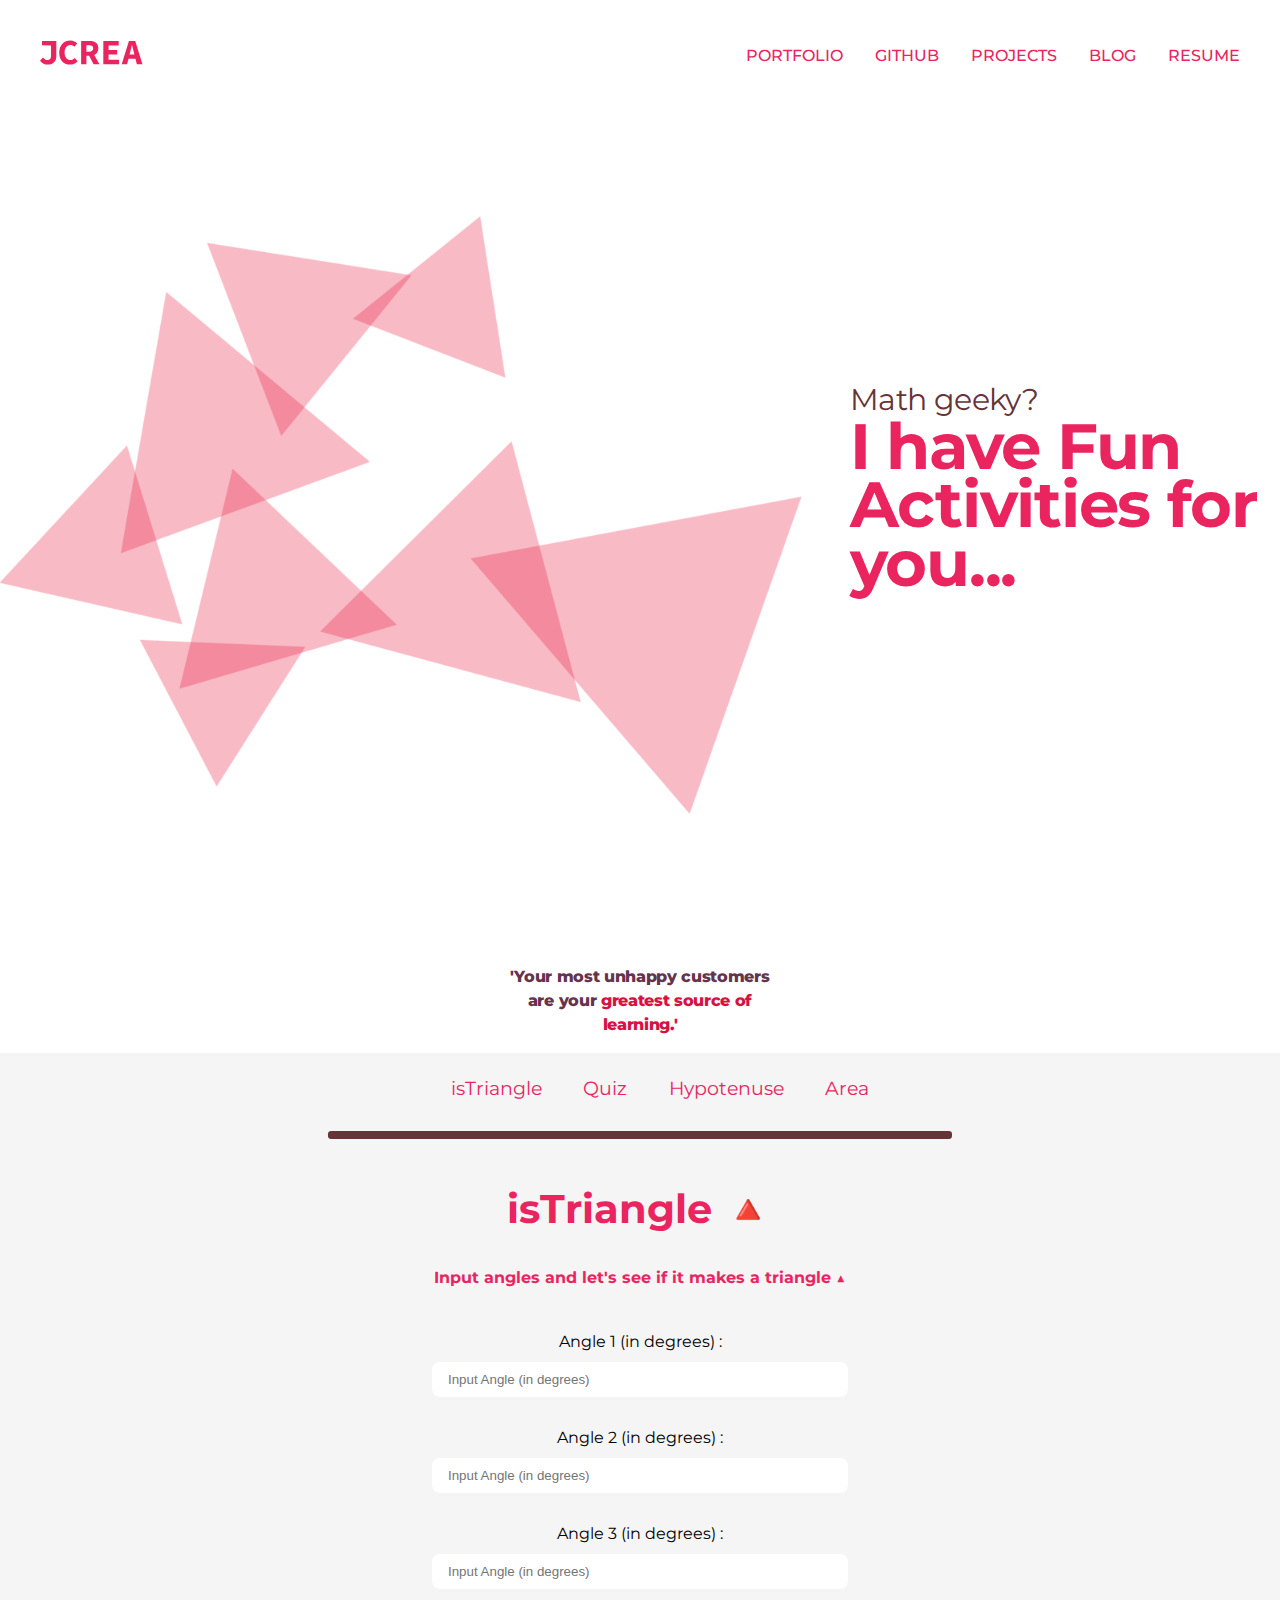
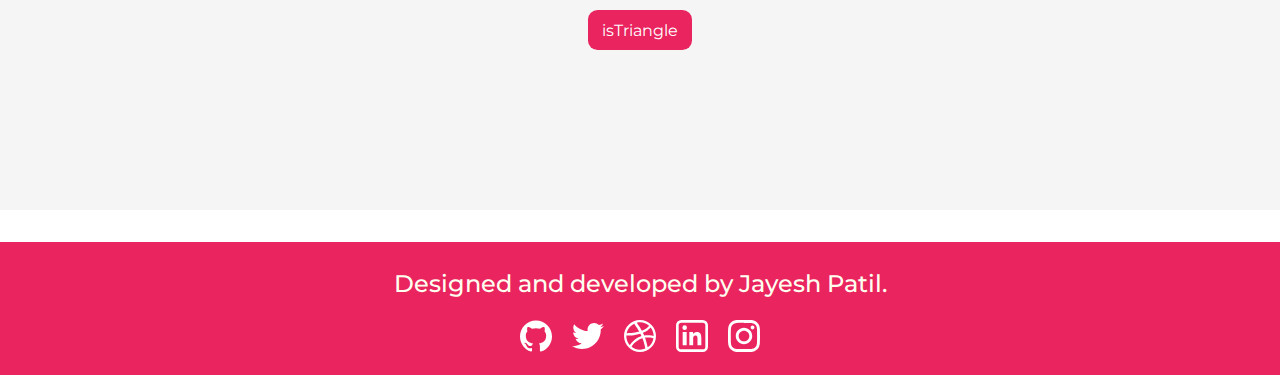
<file: index.html>
<!DOCTYPE html>
<html lang="en">

<head>
    <meta charset="UTF-8">
    <meta http-equiv="X-UA-Compatible" content="IE=edge">
    <meta name="viewport" content="width=device-width, initial-scale=1.0">
    <link rel="stylesheet" href="style.css">
    <title>Project:FWT</title>
    <link rel="icon" href="JCREA-icon.svg">
</head>

<body>

    <header class="header">
        <nav class="navbar container">
            <div class="logo">

                <svg width="auto" height="25" id="Layer_1" data-name="Layer 1" xmlns="http://www.w3.org/2000/svg"
                    viewBox="0 0 2044 497">
                    <defs>
                        <style>
                            .cls-1 {
                                fill: #191919;
                            }
                        </style>
                    </defs>
                    <title>JCREA</title>
                    <path class="first_name"
                        d="M0,412.53,60.07,348c26.37,32.86,57.54,50.62,88.06,50.65,46.94,0,71.1-20.4,71.14-83.5l.16-208.26L39.2,106.71l.07-87.43,284.84.22-.23,304.23c-.07,90.3-44.68,165-172.35,164.93C100.33,488.63,40.2,468.63,0,412.53Z">
                    </path>
                    <path class="last_name"
                        d="M382.35,252.59c.12-152.7,97-241.25,220.62-241.15,58.5,0,106.47,27.94,137.66,58.69l-57.56,64.45c-22-20.38-46.82-33.09-80.17-33.12-65.51,0-113.39,55.52-113.45,147.78C489.37,343.92,537.16,398.9,606.78,399c33.28,0,60.76-16.28,83.17-40.6l57.44,63.1c-37.67,44.44-89.33,67.6-151.45,67.55C481.23,488.91,382.23,408,382.35,252.59Z">
                    </path>
                    <path class="last_name"
                        d="M1182.12,481,1077.9,296.62c49.28-22.21,82.27-65.11,82.32-132.78.09-109.58-80.33-143.56-178.09-143.64l-164.06-.12-.35,460.61,104.65.08.12-165.69,54.86,0,87.93,165.75ZM922.65,102.9l50.91,0c54.88,0,84.31,15.35,84.27,60.82,0,45.09-29.49,68.63-84.37,68.59l-50.91,0Z">
                    </path>
                    <path class="last_name"
                        d="M1259,20.41l305.9.23-.07,87.4-201.44-.15-.07,92.38,171.15.13-.07,87.4-171.15-.13-.08,106,208.53.16-.07,87.43-313-.24Z">
                    </path>
                    <path class="last_name"
                        d="M1926,481.52l110.74.09L1893.39,20.89,1768.2,20.8,1624.11,481.3l106.9.08,28.25-109.53,138.88.1ZM1780.2,290.64l11-42.42c11.72-46,24.59-99.92,35.93-148.52h2.83c11.08,48.62,25.07,102.59,36.73,148.58l10.8,42.44Z">
                    </path>
                </svg>
            </div>
            <ul class="navbar__links">
                <li class="navbar__links-item"><a href="https://portfolio-jcrea.netlify.app/">PORTFOLIO</a> </li>
                <li class="navbar__links-item"><a href="https://github.com/Jayesh3636" target="_blank">GITHUB</a> </li>
                <li class="navbar__links-item"><a href="https://projects-jcrea.netlify.app/">PROJECTS</a> </li>
                <li class="navbar__links-item"><a href="https://blogspot-jcrea.netlify.app/">BLOG</a> </li>
                <li class="navbar__links-item"><a href="https://resume-jcrea.netlify.app/">RESUME</a> </li>
            </ul>

        </nav>
    </header>
    <main class="section">
        <section class="blog-middle-content">
            <div class="mid-img"><img class="mid-logo" src="1.png" alt="">
            </div>

            <div class="middle-text">
                <div class="centered-block">
                    <h1 class="blog__title">
                        Math geeky?
                         <br>
                        <span class="hero__title-intro">I have Fun Activities for you...</span>
                    </h1>

                </div>
            </div>


            </div>
        </section>

        <center>
            <div class="thghttext">
                <P>'Your most unhappy customers are your <span class="thghtext-2">greatest source of learning.'</span>
                </P>
            </div>
        

        <div>
            <section class="technicalskillbg">
               
                
                
<section class="nav">
        <ul class="nav-links">
           <li class="list-inline"><a href="index.html">isTriangle</a></li>
           <li class="list-inline"><a href="triQuiz.html">Quiz</a></li>
           <li class="list-inline"><a href="hypo.html">Hypotenuse</a></li>
           <li class="list-inline"><a href="triArea.html">Area</a></li>
        </ul>
    </section>
    <hr
    style="width: 34rem; height: .5rem; padding-left: 5rem; background-color: #663337; border-radius: .2rem; border: 0; ">
    <section class="Scnd-header">
        <h1>isTriangle 🔺</h1>
        <h4>Input angles and let's see if it makes a triangle ▲</h4>
    </section>

    <section>
        <label for="inpAngle1" class="inplabel">Angle 1 (in degrees) :</label>
        <input type="number" name="inpAngle1" id="inpAngle1" placeholder="Input Angle (in degrees)" class="inpAngle" required>

        <label for="inpAngle2" class="inplabel">Angle 2 (in degrees) :</label>
        <input type="number" name="inpAngle2" id="inpAngle2" placeholder="Input Angle (in degrees)" class="inpAngle" required>

        <label for="inpAngle3" class="inplabel">Angle 3 (in degrees) :</label>
        <input type="number" name="inpAngle3" id="inpAngle3" placeholder="Input Angle (in degrees)" class="inpAngle" required>

        <button type="submit" class="check-btn">isTriangle</button>

        <h2 class="outputMsg"></h2>
    </section>



                
                
</center><script src="app.js" type="text/javascript"></script></section></section></section></section>
    </main>

    <footer class="footer">
        <center>
            <div class="">
                <div class="footer__section">Designed and developed by Jayesh Patil.</div>
                <ul class="footer__social-list ">
                    <li class="footer__social-item">
                        <a class="footer__social-link" href="https://github.com/Jayesh3636" target="_blank"
                            rel="noopener noreferrer" aria-label="GitHub">
                            <svg class="footer__social-icon" role="img" viewBox="0 0 24 24">
                                <title>GitHub icon</title>
                                <path
                                    d="M12 .297c-6.63 0-12 5.373-12 12 0 5.303 3.438 9.8 8.205 11.385.6.113.82-.258.82-.577 0-.285-.01-1.04-.015-2.04-3.338.724-4.042-1.61-4.042-1.61C4.422 18.07 3.633 17.7 3.633 17.7c-1.087-.744.084-.729.084-.729 1.205.084 1.838 1.236 1.838 1.236 1.07 1.835 2.809 1.305 3.495.998.108-.776.417-1.305.76-1.605-2.665-.3-5.466-1.332-5.466-5.93 0-1.31.465-2.38 1.235-3.22-.135-.303-.54-1.523.105-3.176 0 0 1.005-.322 3.3 1.23.96-.267 1.98-.399 3-.405 1.02.006 2.04.138 3 .405 2.28-1.552 3.285-1.23 3.285-1.23.645 1.653.24 2.873.12 3.176.765.84 1.23 1.91 1.23 3.22 0 4.61-2.805 5.625-5.475 5.92.42.36.81 1.096.81 2.22 0 1.606-.015 2.896-.015 3.286 0 .315.21.69.825.57C20.565 22.092 24 17.592 24 12.297c0-6.627-5.373-12-12-12">
                                </path>
                            </svg></a></li>
                    <li class="footer__social-item"><a class="footer__social-link" href="www.twitter.com"
                            target="_blank" rel="noopener noreferrer" aria-label="Twitter">
                            <svg class="footer__social-icon" role="img" viewBox="0 0 24 24">
                                <title>Twitter icon</title>
                                <path
                                    d="M23.954 4.569c-.885.389-1.83.654-2.825.775 1.014-.611 1.794-1.574 2.163-2.723-.951.555-2.005.959-3.127 1.184-.896-.959-2.173-1.559-3.591-1.559-2.717 0-4.92 2.203-4.92 4.917 0 .39.045.765.127 1.124C7.691 8.094 4.066 6.13 1.64 3.161c-.427.722-.666 1.561-.666 2.475 0 1.71.87 3.213 2.188 4.096-.807-.026-1.566-.248-2.228-.616v.061c0 2.385 1.693 4.374 3.946 4.827-.413.111-.849.171-1.296.171-.314 0-.615-.03-.916-.086.631 1.953 2.445 3.377 4.604 3.417-1.68 1.319-3.809 2.105-6.102 2.105-.39 0-.779-.023-1.17-.067 2.189 1.394 4.768 2.209 7.557 2.209 9.054 0 13.999-7.496 13.999-13.986 0-.209 0-.42-.015-.63.961-.689 1.8-1.56 2.46-2.548l-.047-.02z">
                                </path>
                            </svg></a></li>
                    <li class="footer__social-item"><a class="footer__social-link" href="www.dribble.com"
                            target="_blank" rel="noopener noreferrer" aria-label="Dribbble">
                            <svg class="footer__social-icon" role="img" viewBox="0 0 24 24">
                                <title>Dribbble icon</title>
                                <path
                                    d="M12 24C5.385 24 0 18.615 0 12S5.385 0 12 0s12 5.385 12 12-5.385 12-12 12zm10.12-10.358c-.35-.11-3.17-.953-6.384-.438 1.34 3.684 1.887 6.684 1.992 7.308 2.3-1.555 3.936-4.02 4.395-6.87zm-6.115 7.808c-.153-.9-.75-4.032-2.19-7.77l-.066.02c-5.79 2.015-7.86 6.025-8.04 6.4 1.73 1.358 3.92 2.166 6.29 2.166 1.42 0 2.77-.29 4-.814zm-11.62-2.58c.232-.4 3.045-5.055 8.332-6.765.135-.045.27-.084.405-.12-.26-.585-.54-1.167-.832-1.74C7.17 11.775 2.206 11.71 1.756 11.7l-.004.312c0 2.633.998 5.037 2.634 6.855zm-2.42-8.955c.46.008 4.683.026 9.477-1.248-1.698-3.018-3.53-5.558-3.8-5.928-2.868 1.35-5.01 3.99-5.676 7.17zM9.6 2.052c.282.38 2.145 2.914 3.822 6 3.645-1.365 5.19-3.44 5.373-3.702-1.81-1.61-4.19-2.586-6.795-2.586-.825 0-1.63.1-2.4.285zm10.335 3.483c-.218.29-1.935 2.493-5.724 4.04.24.49.47.985.68 1.486.08.18.15.36.22.53 3.41-.43 6.8.26 7.14.33-.02-2.42-.88-4.64-2.31-6.38z">
                                </path>
                            </svg></a></li>
                    <li class="footer__social-item"><a class="footer__social-link"
                            href="https://www.linkedin.com/in/jayesh-patil-150b60150/" target="_blank"
                            rel="noopener noreferrer" aria-label="LinkedIn">
                            <svg class="footer__social-icon" viewBox="0 0 24 24">
                                <title>LinkedIn icon</title>
                                <path
                                    d="M20 0a4 4 0 014 4v16a4 4 0 01-4 4H4a4 4 0 01-4-4V4a4 4 0 014-4h16zm0 2H4a2 2 0 00-2 2v16a2 2 0 002 2h16a2 2 0 002-2V4a2 2 0 00-2-2zm-7.231 7v1.576h.037C13.193 9.809 14.134 9 15.54 9 18.46 9 19 11.019 19 13.646V19h-2.883v-4.743c0-1.131-.022-2.587-1.502-2.587-1.503 0-1.733 1.23-1.733 2.503V19H10V9h2.769zM8 9v10H5V9h3zM6.5 4a1.72 1.72 0 110 3.44A1.72 1.72 0 016.5 4z"
                                    fill-rule="nonzero"></path>
                            </svg></a></li>
                    <li class="footer__social-item"><a class="footer__social-link"
                            href="https://www.instagram.com/_.__jayesh__._/" target="_blank" rel="noopener noreferrer"
                            aria-label="Instagram">
                            <svg class="footer__social-icon" role="img" viewBox="0 0 24 24">
                                <title>Instagram icon</title>
                                <path
                                    d="M12 0C8.74 0 8.333.015 7.053.072 5.775.132 4.905.333 4.14.63c-.789.306-1.459.717-2.126 1.384S.935 3.35.63 4.14C.333 4.905.131 5.775.072 7.053.012 8.333 0 8.74 0 12s.015 3.667.072 4.947c.06 1.277.261 2.148.558 2.913.306.788.717 1.459 1.384 2.126.667.666 1.336 1.079 2.126 1.384.766.296 1.636.499 2.913.558C8.333 23.988 8.74 24 12 24s3.667-.015 4.947-.072c1.277-.06 2.148-.262 2.913-.558.788-.306 1.459-.718 2.126-1.384.666-.667 1.079-1.335 1.384-2.126.296-.765.499-1.636.558-2.913.06-1.28.072-1.687.072-4.947s-.015-3.667-.072-4.947c-.06-1.277-.262-2.149-.558-2.913-.306-.789-.718-1.459-1.384-2.126C21.319 1.347 20.651.935 19.86.63c-.765-.297-1.636-.499-2.913-.558C15.667.012 15.26 0 12 0zm0 2.16c3.203 0 3.585.016 4.85.071 1.17.055 1.805.249 2.227.415.562.217.96.477 1.382.896.419.42.679.819.896 1.381.164.422.36 1.057.413 2.227.057 1.266.07 1.646.07 4.85s-.015 3.585-.074 4.85c-.061 1.17-.256 1.805-.421 2.227-.224.562-.479.96-.899 1.382-.419.419-.824.679-1.38.896-.42.164-1.065.36-2.235.413-1.274.057-1.649.07-4.859.07-3.211 0-3.586-.015-4.859-.074-1.171-.061-1.816-.256-2.236-.421-.569-.224-.96-.479-1.379-.899-.421-.419-.69-.824-.9-1.38-.165-.42-.359-1.065-.42-2.235-.045-1.26-.061-1.649-.061-4.844 0-3.196.016-3.586.061-4.861.061-1.17.255-1.814.42-2.234.21-.57.479-.96.9-1.381.419-.419.81-.689 1.379-.898.42-.166 1.051-.361 2.221-.421 1.275-.045 1.65-.06 4.859-.06l.045.03zm0 3.678c-3.405 0-6.162 2.76-6.162 6.162 0 3.405 2.76 6.162 6.162 6.162 3.405 0 6.162-2.76 6.162-6.162 0-3.405-2.76-6.162-6.162-6.162zM12 16c-2.21 0-4-1.79-4-4s1.79-4 4-4 4 1.79 4 4-1.79 4-4 4zm7.846-10.405c0 .795-.646 1.44-1.44 1.44-.795 0-1.44-.646-1.44-1.44 0-.794.646-1.439 1.44-1.439.793-.001 1.44.645 1.44 1.439z">
                                </path>
                            </svg></a></li>
                </ul>
            </div>
        </center>
    </footer>



</body>

</html>
</file>
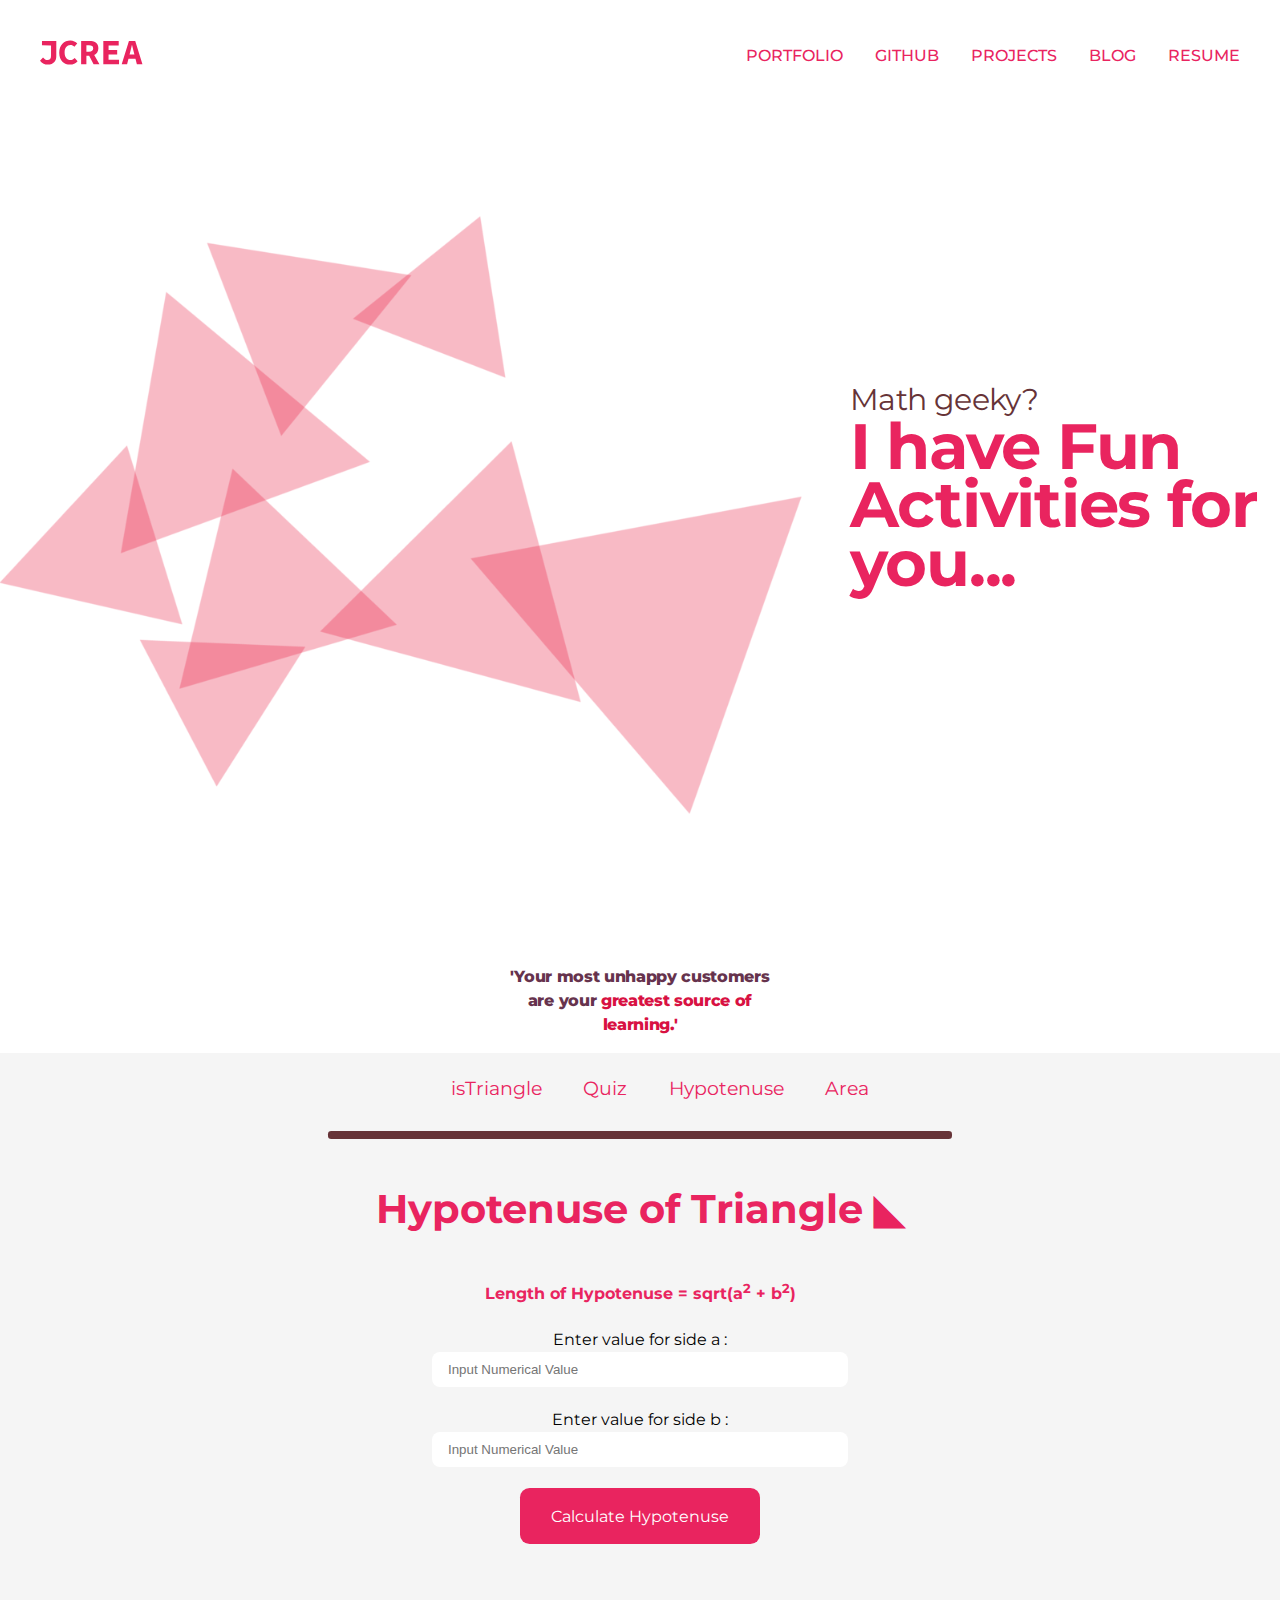
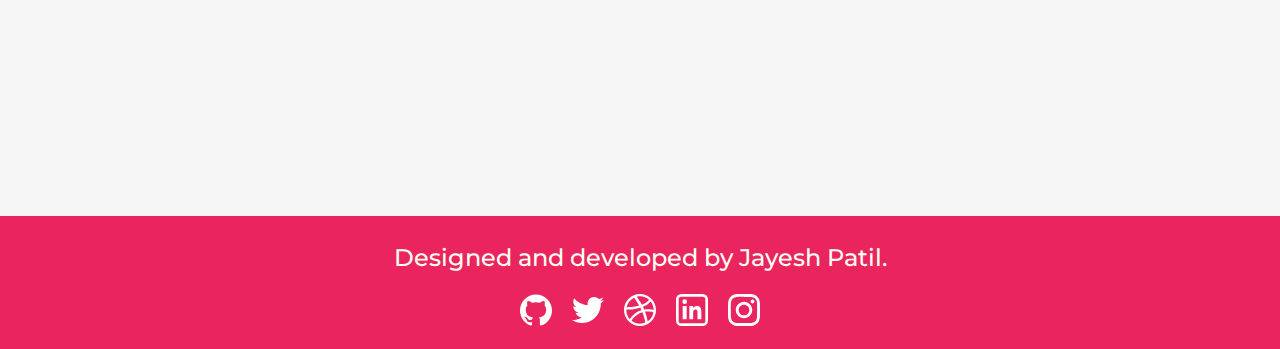
<file: hypo.html>
<!DOCTYPE html>
<html lang="en">

<head>
    <meta charset="UTF-8">
    <meta http-equiv="X-UA-Compatible" content="IE=edge">
    <meta name="viewport" content="width=device-width, initial-scale=1.0">
    <link rel="stylesheet" href="hypo.css">
    <title>Project:FWT</title>
    <link rel="icon" href="JCREA-icon.svg">
</head>

<body>

    <header class="header">
        <nav class="navbar container">
            <div class="logo">

                <svg width="auto" height="25" id="Layer_1" data-name="Layer 1" xmlns="http://www.w3.org/2000/svg"
                    viewBox="0 0 2044 497">
                    <defs>
                        <style>
                            .cls-1 {
                                fill: #191919;
                            }
                        </style>
                    </defs>
                    <title>JCREA</title>
                    <path class="first_name"
                        d="M0,412.53,60.07,348c26.37,32.86,57.54,50.62,88.06,50.65,46.94,0,71.1-20.4,71.14-83.5l.16-208.26L39.2,106.71l.07-87.43,284.84.22-.23,304.23c-.07,90.3-44.68,165-172.35,164.93C100.33,488.63,40.2,468.63,0,412.53Z">
                    </path>
                    <path class="last_name"
                        d="M382.35,252.59c.12-152.7,97-241.25,220.62-241.15,58.5,0,106.47,27.94,137.66,58.69l-57.56,64.45c-22-20.38-46.82-33.09-80.17-33.12-65.51,0-113.39,55.52-113.45,147.78C489.37,343.92,537.16,398.9,606.78,399c33.28,0,60.76-16.28,83.17-40.6l57.44,63.1c-37.67,44.44-89.33,67.6-151.45,67.55C481.23,488.91,382.23,408,382.35,252.59Z">
                    </path>
                    <path class="last_name"
                        d="M1182.12,481,1077.9,296.62c49.28-22.21,82.27-65.11,82.32-132.78.09-109.58-80.33-143.56-178.09-143.64l-164.06-.12-.35,460.61,104.65.08.12-165.69,54.86,0,87.93,165.75ZM922.65,102.9l50.91,0c54.88,0,84.31,15.35,84.27,60.82,0,45.09-29.49,68.63-84.37,68.59l-50.91,0Z">
                    </path>
                    <path class="last_name"
                        d="M1259,20.41l305.9.23-.07,87.4-201.44-.15-.07,92.38,171.15.13-.07,87.4-171.15-.13-.08,106,208.53.16-.07,87.43-313-.24Z">
                    </path>
                    <path class="last_name"
                        d="M1926,481.52l110.74.09L1893.39,20.89,1768.2,20.8,1624.11,481.3l106.9.08,28.25-109.53,138.88.1ZM1780.2,290.64l11-42.42c11.72-46,24.59-99.92,35.93-148.52h2.83c11.08,48.62,25.07,102.59,36.73,148.58l10.8,42.44Z">
                    </path>
                </svg>
            </div>
            <ul class="navbar__links">
                <li class="navbar__links-item"><a href="https://portfolio-jcrea.netlify.app/">PORTFOLIO</a> </li>
                <li class="navbar__links-item"><a href="https://github.com/Jayesh3636" target="_blank">GITHUB</a> </li>
                <li class="navbar__links-item"><a href="https://projects-jcrea.netlify.app/">PROJECTS</a> </li>
                <li class="navbar__links-item"><a href="https://blogspot-jcrea.netlify.app/">BLOG</a> </li>
                <li class="navbar__links-item"><a href="https://resume-jcrea.netlify.app/">RESUME</a> </li>
            </ul>

        </nav>
    </header>
    <main class="section">
        <section class="blog-middle-content">
            <div class="mid-img"><img class="mid-logo" src="1.png" alt="">
            </div>

            <div class="middle-text">
                <div class="centered-block">
                    <h1 class="blog__title">
                        Math geeky?
                        <br>
                        <span class="hero__title-intro">I have Fun Activities for you...</span>
                    </h1>

                </div>
            </div>


            </div>
        </section>

        <center>
            <div class="thghttext">
                <P>'Your most unhappy customers are your <span class="thghtext-2">greatest source of learning.'</span>
                </P>
            </div>


            <div>
                <section class="technicalskillbg">



                    <section class="nav">
                        <ul class="nav-links">
                            <li class="list-inline"><a href="index.html">isTriangle</a></li>
                            <li class="list-inline"><a href="triQuiz.html">Quiz</a></li>
                            <li class="list-inline"><a href="hypo.html">Hypotenuse</a></li>
                            <li class="list-inline"><a href="triArea.html">Area</a></li>
                        </ul>
                    </section>
                    <hr
                        style="width: 34rem; height: .5rem; padding-left: 5rem; background-color: #663337; border-radius: .2rem; border: 0; ">

                    <section class="Scnd-header">
                        <h1>Hypotenuse of Triangle ◣</h1>
                    </section>

                    <section class="formula">
                        <h4>
                            Length of Hypotenuse = sqrt(a<sup>2</sup> + b<sup>2</sup>)
                        </h4>
                    </section>

                    <section class="">

                        <label for="side-a" class="side-label">Enter value for side a :</label>
                        <input type="number" name="side-a" id="side-a" class="inp-side"
                            placeholder="Input Numerical Value">

                        <label for="side-b" class="side-label">Enter value for side b :</label>
                        <input type="number" name="side-b" id="side-b" class="inp-side"
                            placeholder="Input Numerical Value">

                        <button class="hypoAns">Calculate Hypotenuse</button>

                        <h2 class="outputMsg"></h2>
                    </section>
                </section>



        </center>
        <script src="hypo.js" type="text/javascript"></script>
        
       
    </main>

    <footer class="footer">
        <center>
            <div class="">
                <div class="footer__section">Designed and developed by Jayesh Patil.</div>
                <ul class="footer__social-list ">
                    <li class="footer__social-item">
                        <a class="footer__social-link" href="https://github.com/Jayesh3636" target="_blank"
                            rel="noopener noreferrer" aria-label="GitHub">
                            <svg class="footer__social-icon" role="img" viewBox="0 0 24 24">
                                <title>GitHub icon</title>
                                <path
                                    d="M12 .297c-6.63 0-12 5.373-12 12 0 5.303 3.438 9.8 8.205 11.385.6.113.82-.258.82-.577 0-.285-.01-1.04-.015-2.04-3.338.724-4.042-1.61-4.042-1.61C4.422 18.07 3.633 17.7 3.633 17.7c-1.087-.744.084-.729.084-.729 1.205.084 1.838 1.236 1.838 1.236 1.07 1.835 2.809 1.305 3.495.998.108-.776.417-1.305.76-1.605-2.665-.3-5.466-1.332-5.466-5.93 0-1.31.465-2.38 1.235-3.22-.135-.303-.54-1.523.105-3.176 0 0 1.005-.322 3.3 1.23.96-.267 1.98-.399 3-.405 1.02.006 2.04.138 3 .405 2.28-1.552 3.285-1.23 3.285-1.23.645 1.653.24 2.873.12 3.176.765.84 1.23 1.91 1.23 3.22 0 4.61-2.805 5.625-5.475 5.92.42.36.81 1.096.81 2.22 0 1.606-.015 2.896-.015 3.286 0 .315.21.69.825.57C20.565 22.092 24 17.592 24 12.297c0-6.627-5.373-12-12-12">
                                </path>
                            </svg></a></li>
                    <li class="footer__social-item"><a class="footer__social-link" href="www.twitter.com"
                            target="_blank" rel="noopener noreferrer" aria-label="Twitter">
                            <svg class="footer__social-icon" role="img" viewBox="0 0 24 24">
                                <title>Twitter icon</title>
                                <path
                                    d="M23.954 4.569c-.885.389-1.83.654-2.825.775 1.014-.611 1.794-1.574 2.163-2.723-.951.555-2.005.959-3.127 1.184-.896-.959-2.173-1.559-3.591-1.559-2.717 0-4.92 2.203-4.92 4.917 0 .39.045.765.127 1.124C7.691 8.094 4.066 6.13 1.64 3.161c-.427.722-.666 1.561-.666 2.475 0 1.71.87 3.213 2.188 4.096-.807-.026-1.566-.248-2.228-.616v.061c0 2.385 1.693 4.374 3.946 4.827-.413.111-.849.171-1.296.171-.314 0-.615-.03-.916-.086.631 1.953 2.445 3.377 4.604 3.417-1.68 1.319-3.809 2.105-6.102 2.105-.39 0-.779-.023-1.17-.067 2.189 1.394 4.768 2.209 7.557 2.209 9.054 0 13.999-7.496 13.999-13.986 0-.209 0-.42-.015-.63.961-.689 1.8-1.56 2.46-2.548l-.047-.02z">
                                </path>
                            </svg></a></li>
                    <li class="footer__social-item"><a class="footer__social-link" href="www.dribble.com"
                            target="_blank" rel="noopener noreferrer" aria-label="Dribbble">
                            <svg class="footer__social-icon" role="img" viewBox="0 0 24 24">
                                <title>Dribbble icon</title>
                                <path
                                    d="M12 24C5.385 24 0 18.615 0 12S5.385 0 12 0s12 5.385 12 12-5.385 12-12 12zm10.12-10.358c-.35-.11-3.17-.953-6.384-.438 1.34 3.684 1.887 6.684 1.992 7.308 2.3-1.555 3.936-4.02 4.395-6.87zm-6.115 7.808c-.153-.9-.75-4.032-2.19-7.77l-.066.02c-5.79 2.015-7.86 6.025-8.04 6.4 1.73 1.358 3.92 2.166 6.29 2.166 1.42 0 2.77-.29 4-.814zm-11.62-2.58c.232-.4 3.045-5.055 8.332-6.765.135-.045.27-.084.405-.12-.26-.585-.54-1.167-.832-1.74C7.17 11.775 2.206 11.71 1.756 11.7l-.004.312c0 2.633.998 5.037 2.634 6.855zm-2.42-8.955c.46.008 4.683.026 9.477-1.248-1.698-3.018-3.53-5.558-3.8-5.928-2.868 1.35-5.01 3.99-5.676 7.17zM9.6 2.052c.282.38 2.145 2.914 3.822 6 3.645-1.365 5.19-3.44 5.373-3.702-1.81-1.61-4.19-2.586-6.795-2.586-.825 0-1.63.1-2.4.285zm10.335 3.483c-.218.29-1.935 2.493-5.724 4.04.24.49.47.985.68 1.486.08.18.15.36.22.53 3.41-.43 6.8.26 7.14.33-.02-2.42-.88-4.64-2.31-6.38z">
                                </path>
                            </svg></a></li>
                    <li class="footer__social-item"><a class="footer__social-link"
                            href="https://www.linkedin.com/in/jayesh-patil-150b60150/" target="_blank"
                            rel="noopener noreferrer" aria-label="LinkedIn">
                            <svg class="footer__social-icon" viewBox="0 0 24 24">
                                <title>LinkedIn icon</title>
                                <path
                                    d="M20 0a4 4 0 014 4v16a4 4 0 01-4 4H4a4 4 0 01-4-4V4a4 4 0 014-4h16zm0 2H4a2 2 0 00-2 2v16a2 2 0 002 2h16a2 2 0 002-2V4a2 2 0 00-2-2zm-7.231 7v1.576h.037C13.193 9.809 14.134 9 15.54 9 18.46 9 19 11.019 19 13.646V19h-2.883v-4.743c0-1.131-.022-2.587-1.502-2.587-1.503 0-1.733 1.23-1.733 2.503V19H10V9h2.769zM8 9v10H5V9h3zM6.5 4a1.72 1.72 0 110 3.44A1.72 1.72 0 016.5 4z"
                                    fill-rule="nonzero"></path>
                            </svg></a></li>
                    <li class="footer__social-item"><a class="footer__social-link"
                            href="https://www.instagram.com/_.__jayesh__._/" target="_blank" rel="noopener noreferrer"
                            aria-label="Instagram">
                            <svg class="footer__social-icon" role="img" viewBox="0 0 24 24">
                                <title>Instagram icon</title>
                                <path
                                    d="M12 0C8.74 0 8.333.015 7.053.072 5.775.132 4.905.333 4.14.63c-.789.306-1.459.717-2.126 1.384S.935 3.35.63 4.14C.333 4.905.131 5.775.072 7.053.012 8.333 0 8.74 0 12s.015 3.667.072 4.947c.06 1.277.261 2.148.558 2.913.306.788.717 1.459 1.384 2.126.667.666 1.336 1.079 2.126 1.384.766.296 1.636.499 2.913.558C8.333 23.988 8.74 24 12 24s3.667-.015 4.947-.072c1.277-.06 2.148-.262 2.913-.558.788-.306 1.459-.718 2.126-1.384.666-.667 1.079-1.335 1.384-2.126.296-.765.499-1.636.558-2.913.06-1.28.072-1.687.072-4.947s-.015-3.667-.072-4.947c-.06-1.277-.262-2.149-.558-2.913-.306-.789-.718-1.459-1.384-2.126C21.319 1.347 20.651.935 19.86.63c-.765-.297-1.636-.499-2.913-.558C15.667.012 15.26 0 12 0zm0 2.16c3.203 0 3.585.016 4.85.071 1.17.055 1.805.249 2.227.415.562.217.96.477 1.382.896.419.42.679.819.896 1.381.164.422.36 1.057.413 2.227.057 1.266.07 1.646.07 4.85s-.015 3.585-.074 4.85c-.061 1.17-.256 1.805-.421 2.227-.224.562-.479.96-.899 1.382-.419.419-.824.679-1.38.896-.42.164-1.065.36-2.235.413-1.274.057-1.649.07-4.859.07-3.211 0-3.586-.015-4.859-.074-1.171-.061-1.816-.256-2.236-.421-.569-.224-.96-.479-1.379-.899-.421-.419-.69-.824-.9-1.38-.165-.42-.359-1.065-.42-2.235-.045-1.26-.061-1.649-.061-4.844 0-3.196.016-3.586.061-4.861.061-1.17.255-1.814.42-2.234.21-.57.479-.96.9-1.381.419-.419.81-.689 1.379-.898.42-.166 1.051-.361 2.221-.421 1.275-.045 1.65-.06 4.859-.06l.045.03zm0 3.678c-3.405 0-6.162 2.76-6.162 6.162 0 3.405 2.76 6.162 6.162 6.162 3.405 0 6.162-2.76 6.162-6.162 0-3.405-2.76-6.162-6.162-6.162zM12 16c-2.21 0-4-1.79-4-4s1.79-4 4-4 4 1.79 4 4-1.79 4-4 4zm7.846-10.405c0 .795-.646 1.44-1.44 1.44-.795 0-1.44-.646-1.44-1.44 0-.794.646-1.439 1.44-1.439.793-.001 1.44.645 1.44 1.439z">
                                </path>
                            </svg></a></li>
                </ul>
            </div>
        </center>
    </footer>



</body>

</html>
</file>
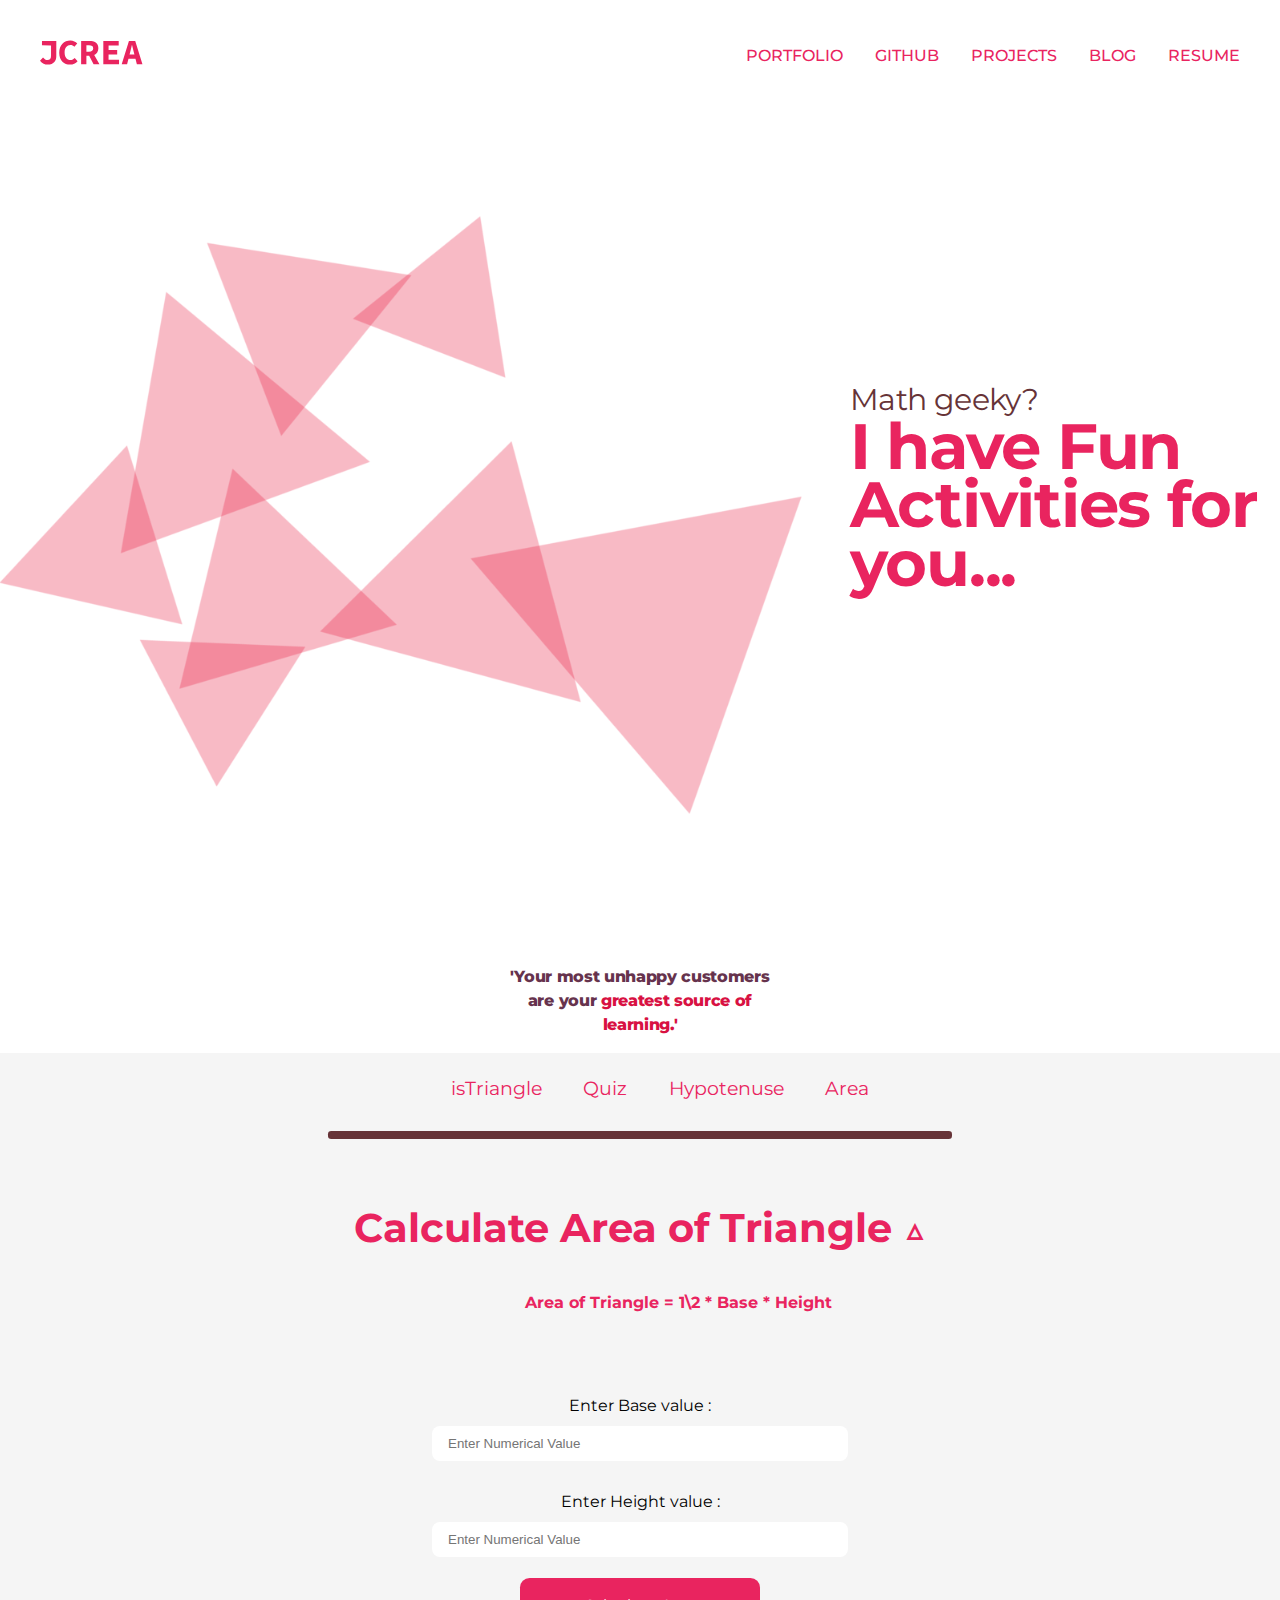
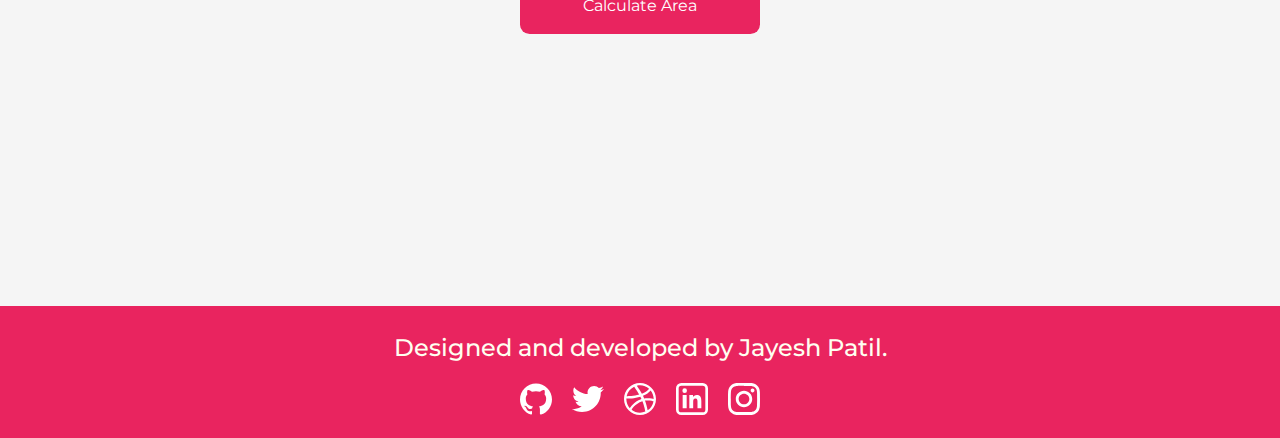
<file: triarea.html>
<!DOCTYPE html>
<html lang="en">

<head>
    <meta charset="UTF-8">
    <meta http-equiv="X-UA-Compatible" content="IE=edge">
    <meta name="viewport" content="width=device-width, initial-scale=1.0">
    <link rel="stylesheet" href="triarea.css">
    <title>Project:FWT</title>
    <link rel="icon" href="JCREA-icon.svg">
</head>

<body>

    <header class="header">
        <nav class="navbar container">
            <div class="logo">

                <svg width="auto" height="25" id="Layer_1" data-name="Layer 1" xmlns="http://www.w3.org/2000/svg"
                    viewBox="0 0 2044 497">
                    <defs>
                        <style>
                            .cls-1 {
                                fill: #191919;
                            }
                        </style>
                    </defs>
                    <title>JCREA</title>
                    <path class="first_name"
                        d="M0,412.53,60.07,348c26.37,32.86,57.54,50.62,88.06,50.65,46.94,0,71.1-20.4,71.14-83.5l.16-208.26L39.2,106.71l.07-87.43,284.84.22-.23,304.23c-.07,90.3-44.68,165-172.35,164.93C100.33,488.63,40.2,468.63,0,412.53Z">
                    </path>
                    <path class="last_name"
                        d="M382.35,252.59c.12-152.7,97-241.25,220.62-241.15,58.5,0,106.47,27.94,137.66,58.69l-57.56,64.45c-22-20.38-46.82-33.09-80.17-33.12-65.51,0-113.39,55.52-113.45,147.78C489.37,343.92,537.16,398.9,606.78,399c33.28,0,60.76-16.28,83.17-40.6l57.44,63.1c-37.67,44.44-89.33,67.6-151.45,67.55C481.23,488.91,382.23,408,382.35,252.59Z">
                    </path>
                    <path class="last_name"
                        d="M1182.12,481,1077.9,296.62c49.28-22.21,82.27-65.11,82.32-132.78.09-109.58-80.33-143.56-178.09-143.64l-164.06-.12-.35,460.61,104.65.08.12-165.69,54.86,0,87.93,165.75ZM922.65,102.9l50.91,0c54.88,0,84.31,15.35,84.27,60.82,0,45.09-29.49,68.63-84.37,68.59l-50.91,0Z">
                    </path>
                    <path class="last_name"
                        d="M1259,20.41l305.9.23-.07,87.4-201.44-.15-.07,92.38,171.15.13-.07,87.4-171.15-.13-.08,106,208.53.16-.07,87.43-313-.24Z">
                    </path>
                    <path class="last_name"
                        d="M1926,481.52l110.74.09L1893.39,20.89,1768.2,20.8,1624.11,481.3l106.9.08,28.25-109.53,138.88.1ZM1780.2,290.64l11-42.42c11.72-46,24.59-99.92,35.93-148.52h2.83c11.08,48.62,25.07,102.59,36.73,148.58l10.8,42.44Z">
                    </path>
                </svg>
            </div>
            <ul class="navbar__links">
                <li class="navbar__links-item"><a href="https://portfolio-jcrea.netlify.app/">PORTFOLIO</a> </li>
                <li class="navbar__links-item"><a href="https://github.com/Jayesh3636" target="_blank">GITHUB</a> </li>
                <li class="navbar__links-item"><a href="https://projects-jcrea.netlify.app/">PROJECTS</a> </li>
                <li class="navbar__links-item"><a href="https://blogspot-jcrea.netlify.app/">BLOG</a> </li>
                <li class="navbar__links-item"><a href="https://resume-jcrea.netlify.app/">RESUME</a> </li>
            </ul>

        </nav>
    </header>
    <main class="section">
        <section class="blog-middle-content">
            <div class="mid-img"><img class="mid-logo" src="1.png" alt="">
            </div>

            <div class="middle-text">
                <div class="centered-block">
                    <h1 class="blog__title">
                        Math geeky?
                        <br>
                        <span class="hero__title-intro">I have Fun Activities for you...</span>
                    </h1>

                </div>
            </div>


            </div>
        </section>

        <center>
            <div class="thghttext">
                <P>'Your most unhappy customers are your <span class="thghtext-2">greatest source of learning.'</span>
                </P>
            </div>


            <div>
                <section class="technicalskillbg">



                    <section class="nav">
                        <ul class="nav-links">
                            <li class="list-inline"><a href="index.html">isTriangle</a></li>
                            <li class="list-inline"><a href="triQuiz.html">Quiz</a></li>
                            <li class="list-inline"><a href="hypo.html">Hypotenuse</a></li>
                            <li class="list-inline "><a href="triArea.html">Area</a></li>
                        </ul>
                    </section>
                    <hr
                        style="width: 34rem; height: .5rem; padding-left: 5rem; background-color: #663337; border-radius: .2rem; border: 0; ">

                        <section class="header">
                            <h1>Calculate Area of Triangle △</h1>
                        </section>
                    
                        <section class="formula">
                            <h4>
                                Area of Triangle = 1\2 * Base * Height
                            </h4>
                        </section>
                    
                        <section class="">
                    
                            <label for="base" class="label">Enter Base value :</label>
                            <input type="number" name="base" id="base" class="inp-side" placeholder="Enter Numerical Value">
                    
                            <label for="height" class="label">Enter Height value :</label>
                            <input type="number" name="height" id="height" class="inp-side" placeholder="Enter Numerical Value">
                    
                            <button class="calArea">Calculate Area</button>
                    
                            <h2 class="outputMsg"></h2>
                        </section>
                    
                </section>



        </center>
        <script src="triarea.js" type="text/javascript"></script>
        
       
    </main>

    <footer class="footer">
        <center>
            <div class="">
                <div class="footer__section">Designed and developed by Jayesh Patil.</div>
                <ul class="footer__social-list ">
                    <li class="footer__social-item">
                        <a class="footer__social-link" href="https://github.com/Jayesh3636" target="_blank"
                            rel="noopener noreferrer" aria-label="GitHub">
                            <svg class="footer__social-icon" role="img" viewBox="0 0 24 24">
                                <title>GitHub icon</title>
                                <path
                                    d="M12 .297c-6.63 0-12 5.373-12 12 0 5.303 3.438 9.8 8.205 11.385.6.113.82-.258.82-.577 0-.285-.01-1.04-.015-2.04-3.338.724-4.042-1.61-4.042-1.61C4.422 18.07 3.633 17.7 3.633 17.7c-1.087-.744.084-.729.084-.729 1.205.084 1.838 1.236 1.838 1.236 1.07 1.835 2.809 1.305 3.495.998.108-.776.417-1.305.76-1.605-2.665-.3-5.466-1.332-5.466-5.93 0-1.31.465-2.38 1.235-3.22-.135-.303-.54-1.523.105-3.176 0 0 1.005-.322 3.3 1.23.96-.267 1.98-.399 3-.405 1.02.006 2.04.138 3 .405 2.28-1.552 3.285-1.23 3.285-1.23.645 1.653.24 2.873.12 3.176.765.84 1.23 1.91 1.23 3.22 0 4.61-2.805 5.625-5.475 5.92.42.36.81 1.096.81 2.22 0 1.606-.015 2.896-.015 3.286 0 .315.21.69.825.57C20.565 22.092 24 17.592 24 12.297c0-6.627-5.373-12-12-12">
                                </path>
                            </svg></a></li>
                    <li class="footer__social-item"><a class="footer__social-link" href="www.twitter.com"
                            target="_blank" rel="noopener noreferrer" aria-label="Twitter">
                            <svg class="footer__social-icon" role="img" viewBox="0 0 24 24">
                                <title>Twitter icon</title>
                                <path
                                    d="M23.954 4.569c-.885.389-1.83.654-2.825.775 1.014-.611 1.794-1.574 2.163-2.723-.951.555-2.005.959-3.127 1.184-.896-.959-2.173-1.559-3.591-1.559-2.717 0-4.92 2.203-4.92 4.917 0 .39.045.765.127 1.124C7.691 8.094 4.066 6.13 1.64 3.161c-.427.722-.666 1.561-.666 2.475 0 1.71.87 3.213 2.188 4.096-.807-.026-1.566-.248-2.228-.616v.061c0 2.385 1.693 4.374 3.946 4.827-.413.111-.849.171-1.296.171-.314 0-.615-.03-.916-.086.631 1.953 2.445 3.377 4.604 3.417-1.68 1.319-3.809 2.105-6.102 2.105-.39 0-.779-.023-1.17-.067 2.189 1.394 4.768 2.209 7.557 2.209 9.054 0 13.999-7.496 13.999-13.986 0-.209 0-.42-.015-.63.961-.689 1.8-1.56 2.46-2.548l-.047-.02z">
                                </path>
                            </svg></a></li>
                    <li class="footer__social-item"><a class="footer__social-link" href="www.dribble.com"
                            target="_blank" rel="noopener noreferrer" aria-label="Dribbble">
                            <svg class="footer__social-icon" role="img" viewBox="0 0 24 24">
                                <title>Dribbble icon</title>
                                <path
                                    d="M12 24C5.385 24 0 18.615 0 12S5.385 0 12 0s12 5.385 12 12-5.385 12-12 12zm10.12-10.358c-.35-.11-3.17-.953-6.384-.438 1.34 3.684 1.887 6.684 1.992 7.308 2.3-1.555 3.936-4.02 4.395-6.87zm-6.115 7.808c-.153-.9-.75-4.032-2.19-7.77l-.066.02c-5.79 2.015-7.86 6.025-8.04 6.4 1.73 1.358 3.92 2.166 6.29 2.166 1.42 0 2.77-.29 4-.814zm-11.62-2.58c.232-.4 3.045-5.055 8.332-6.765.135-.045.27-.084.405-.12-.26-.585-.54-1.167-.832-1.74C7.17 11.775 2.206 11.71 1.756 11.7l-.004.312c0 2.633.998 5.037 2.634 6.855zm-2.42-8.955c.46.008 4.683.026 9.477-1.248-1.698-3.018-3.53-5.558-3.8-5.928-2.868 1.35-5.01 3.99-5.676 7.17zM9.6 2.052c.282.38 2.145 2.914 3.822 6 3.645-1.365 5.19-3.44 5.373-3.702-1.81-1.61-4.19-2.586-6.795-2.586-.825 0-1.63.1-2.4.285zm10.335 3.483c-.218.29-1.935 2.493-5.724 4.04.24.49.47.985.68 1.486.08.18.15.36.22.53 3.41-.43 6.8.26 7.14.33-.02-2.42-.88-4.64-2.31-6.38z">
                                </path>
                            </svg></a></li>
                    <li class="footer__social-item"><a class="footer__social-link"
                            href="https://www.linkedin.com/in/jayesh-patil-150b60150/" target="_blank"
                            rel="noopener noreferrer" aria-label="LinkedIn">
                            <svg class="footer__social-icon" viewBox="0 0 24 24">
                                <title>LinkedIn icon</title>
                                <path
                                    d="M20 0a4 4 0 014 4v16a4 4 0 01-4 4H4a4 4 0 01-4-4V4a4 4 0 014-4h16zm0 2H4a2 2 0 00-2 2v16a2 2 0 002 2h16a2 2 0 002-2V4a2 2 0 00-2-2zm-7.231 7v1.576h.037C13.193 9.809 14.134 9 15.54 9 18.46 9 19 11.019 19 13.646V19h-2.883v-4.743c0-1.131-.022-2.587-1.502-2.587-1.503 0-1.733 1.23-1.733 2.503V19H10V9h2.769zM8 9v10H5V9h3zM6.5 4a1.72 1.72 0 110 3.44A1.72 1.72 0 016.5 4z"
                                    fill-rule="nonzero"></path>
                            </svg></a></li>
                    <li class="footer__social-item"><a class="footer__social-link"
                            href="https://www.instagram.com/_.__jayesh__._/" target="_blank" rel="noopener noreferrer"
                            aria-label="Instagram">
                            <svg class="footer__social-icon" role="img" viewBox="0 0 24 24">
                                <title>Instagram icon</title>
                                <path
                                    d="M12 0C8.74 0 8.333.015 7.053.072 5.775.132 4.905.333 4.14.63c-.789.306-1.459.717-2.126 1.384S.935 3.35.63 4.14C.333 4.905.131 5.775.072 7.053.012 8.333 0 8.74 0 12s.015 3.667.072 4.947c.06 1.277.261 2.148.558 2.913.306.788.717 1.459 1.384 2.126.667.666 1.336 1.079 2.126 1.384.766.296 1.636.499 2.913.558C8.333 23.988 8.74 24 12 24s3.667-.015 4.947-.072c1.277-.06 2.148-.262 2.913-.558.788-.306 1.459-.718 2.126-1.384.666-.667 1.079-1.335 1.384-2.126.296-.765.499-1.636.558-2.913.06-1.28.072-1.687.072-4.947s-.015-3.667-.072-4.947c-.06-1.277-.262-2.149-.558-2.913-.306-.789-.718-1.459-1.384-2.126C21.319 1.347 20.651.935 19.86.63c-.765-.297-1.636-.499-2.913-.558C15.667.012 15.26 0 12 0zm0 2.16c3.203 0 3.585.016 4.85.071 1.17.055 1.805.249 2.227.415.562.217.96.477 1.382.896.419.42.679.819.896 1.381.164.422.36 1.057.413 2.227.057 1.266.07 1.646.07 4.85s-.015 3.585-.074 4.85c-.061 1.17-.256 1.805-.421 2.227-.224.562-.479.96-.899 1.382-.419.419-.824.679-1.38.896-.42.164-1.065.36-2.235.413-1.274.057-1.649.07-4.859.07-3.211 0-3.586-.015-4.859-.074-1.171-.061-1.816-.256-2.236-.421-.569-.224-.96-.479-1.379-.899-.421-.419-.69-.824-.9-1.38-.165-.42-.359-1.065-.42-2.235-.045-1.26-.061-1.649-.061-4.844 0-3.196.016-3.586.061-4.861.061-1.17.255-1.814.42-2.234.21-.57.479-.96.9-1.381.419-.419.81-.689 1.379-.898.42-.166 1.051-.361 2.221-.421 1.275-.045 1.65-.06 4.859-.06l.045.03zm0 3.678c-3.405 0-6.162 2.76-6.162 6.162 0 3.405 2.76 6.162 6.162 6.162 3.405 0 6.162-2.76 6.162-6.162 0-3.405-2.76-6.162-6.162-6.162zM12 16c-2.21 0-4-1.79-4-4s1.79-4 4-4 4 1.79 4 4-1.79 4-4 4zm7.846-10.405c0 .795-.646 1.44-1.44 1.44-.795 0-1.44-.646-1.44-1.44 0-.794.646-1.439 1.44-1.439.793-.001 1.44.645 1.44 1.439z">
                                </path>
                            </svg></a></li>
                </ul>
            </div>
        </center>
    </footer>



</body>

</html>
</file>
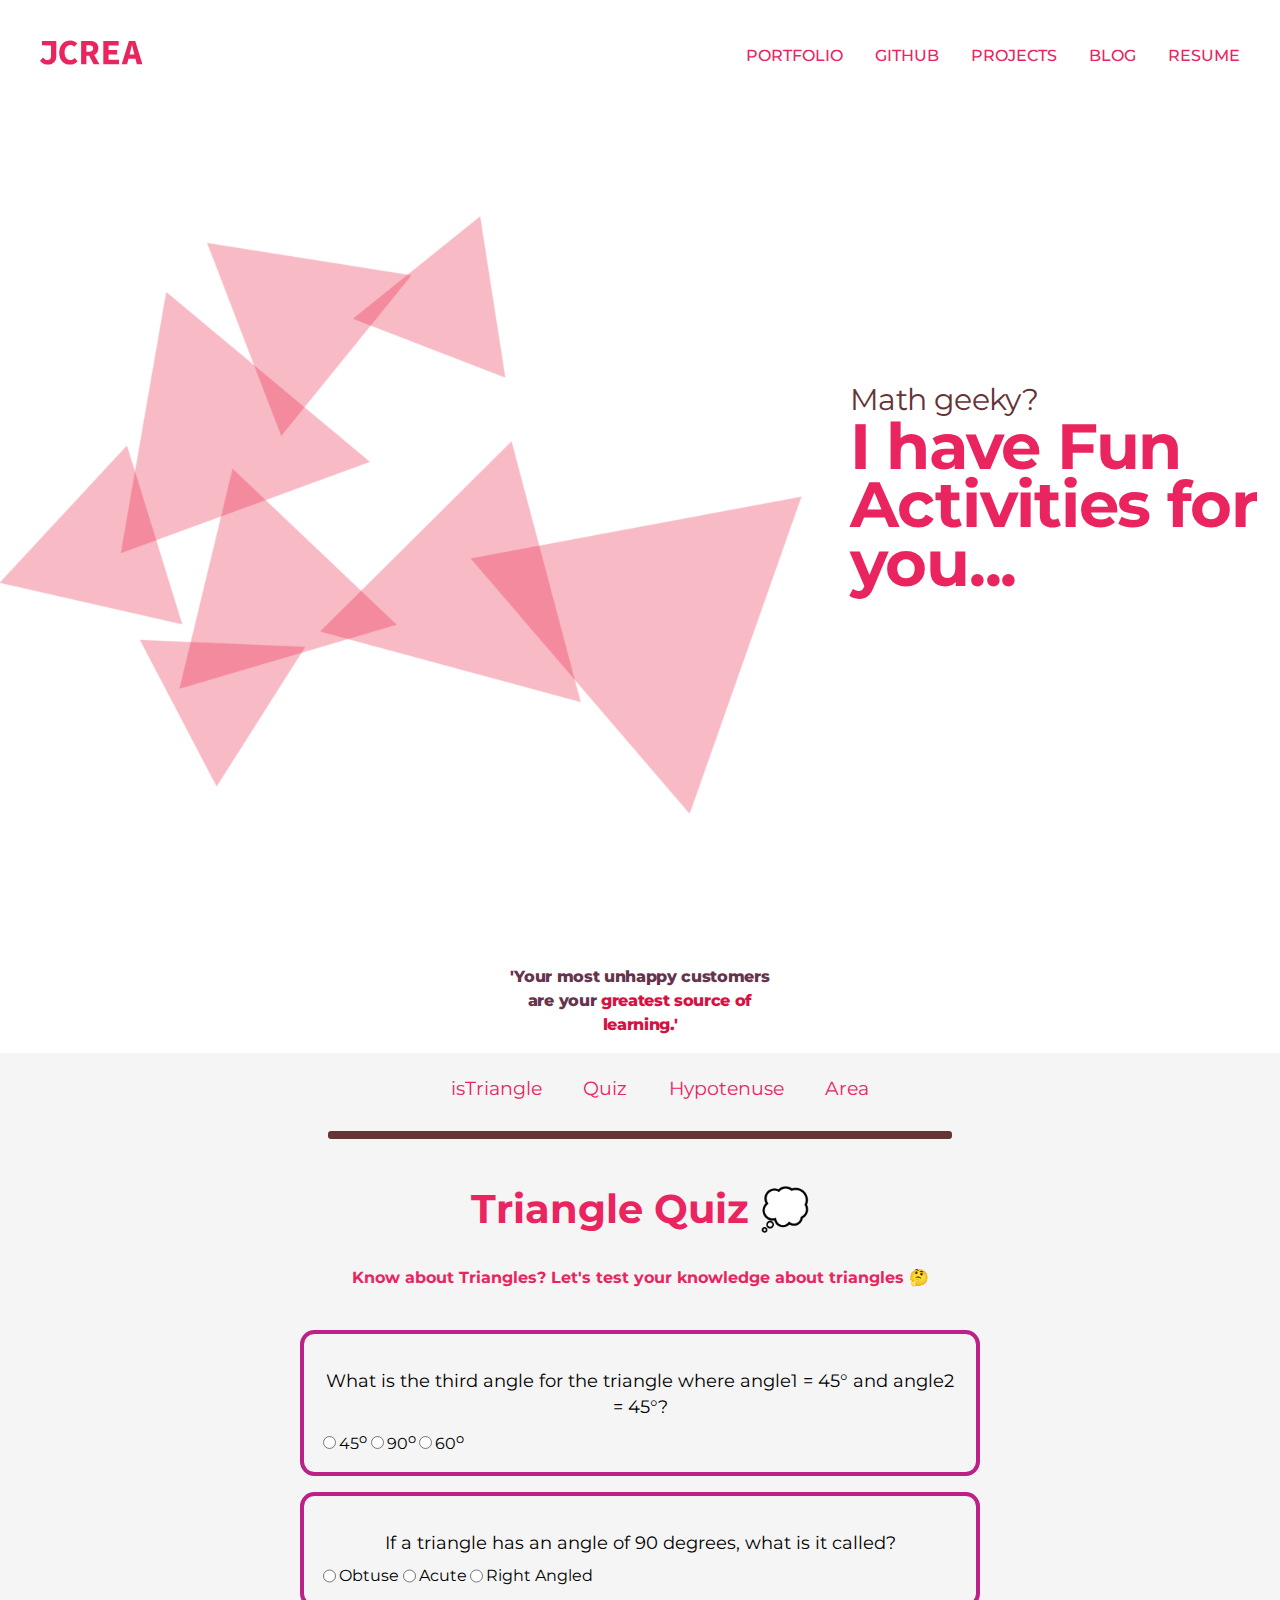
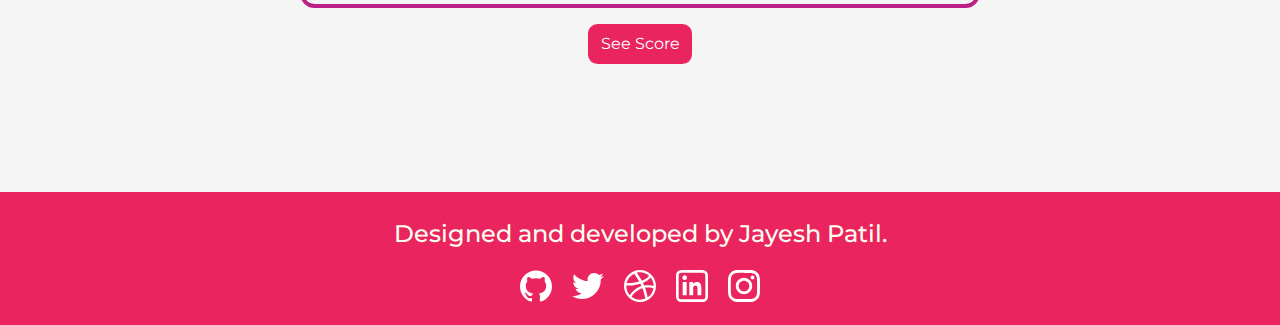
<file: triQuiz.html>
<!DOCTYPE html>
<html lang="en">

<head>
    <meta charset="UTF-8">
    <meta http-equiv="X-UA-Compatible" content="IE=edge">
    <meta name="viewport" content="width=device-width, initial-scale=1.0">
    <link rel="stylesheet" href="triQuiz.css">
    <title>Project:FWT</title>
    <link rel="icon" href="JCREA-icon.svg">
</head>

<body>

    <header class="header">
        <nav class="navbar container">
            <div class="logo">

                <svg width="auto" height="25" id="Layer_1" data-name="Layer 1" xmlns="http://www.w3.org/2000/svg"
                    viewBox="0 0 2044 497">
                    <defs>
                        <style>
                            .cls-1 {
                                fill: #191919;
                            }
                        </style>
                    </defs>
                    <title>JCREA</title>
                    <path class="first_name"
                        d="M0,412.53,60.07,348c26.37,32.86,57.54,50.62,88.06,50.65,46.94,0,71.1-20.4,71.14-83.5l.16-208.26L39.2,106.71l.07-87.43,284.84.22-.23,304.23c-.07,90.3-44.68,165-172.35,164.93C100.33,488.63,40.2,468.63,0,412.53Z">
                    </path>
                    <path class="last_name"
                        d="M382.35,252.59c.12-152.7,97-241.25,220.62-241.15,58.5,0,106.47,27.94,137.66,58.69l-57.56,64.45c-22-20.38-46.82-33.09-80.17-33.12-65.51,0-113.39,55.52-113.45,147.78C489.37,343.92,537.16,398.9,606.78,399c33.28,0,60.76-16.28,83.17-40.6l57.44,63.1c-37.67,44.44-89.33,67.6-151.45,67.55C481.23,488.91,382.23,408,382.35,252.59Z">
                    </path>
                    <path class="last_name"
                        d="M1182.12,481,1077.9,296.62c49.28-22.21,82.27-65.11,82.32-132.78.09-109.58-80.33-143.56-178.09-143.64l-164.06-.12-.35,460.61,104.65.08.12-165.69,54.86,0,87.93,165.75ZM922.65,102.9l50.91,0c54.88,0,84.31,15.35,84.27,60.82,0,45.09-29.49,68.63-84.37,68.59l-50.91,0Z">
                    </path>
                    <path class="last_name"
                        d="M1259,20.41l305.9.23-.07,87.4-201.44-.15-.07,92.38,171.15.13-.07,87.4-171.15-.13-.08,106,208.53.16-.07,87.43-313-.24Z">
                    </path>
                    <path class="last_name"
                        d="M1926,481.52l110.74.09L1893.39,20.89,1768.2,20.8,1624.11,481.3l106.9.08,28.25-109.53,138.88.1ZM1780.2,290.64l11-42.42c11.72-46,24.59-99.92,35.93-148.52h2.83c11.08,48.62,25.07,102.59,36.73,148.58l10.8,42.44Z">
                    </path>
                </svg>
            </div>
            <ul class="navbar__links">
                <li class="navbar__links-item"><a href="https://portfolio-jcrea.netlify.app/">PORTFOLIO</a> </li>
                <li class="navbar__links-item"><a href="https://github.com/Jayesh3636" target="_blank">GITHUB</a> </li>
                <li class="navbar__links-item"><a href="https://projects-jcrea.netlify.app/">PROJECTS</a> </li>
                <li class="navbar__links-item"><a href="https://blogspot-jcrea.netlify.app/">BLOG</a> </li>
                <li class="navbar__links-item"><a href="https://resume-jcrea.netlify.app/">RESUME</a> </li>
            </ul>

        </nav>
    </header>
    <main class="section">
        <section class="blog-middle-content">
            <div class="mid-img"><img class="mid-logo" src="1.png" alt="">
            </div>

            <div class="middle-text">
                <div class="centered-block">
                    <h1 class="blog__title">
                        Math geeky?
                         <br>
                        <span class="hero__title-intro">I have Fun Activities for you...</span>
                    </h1>

                </div>
            </div>


            </div>
        </section>

        <center>
            <div class="thghttext">
                <P>'Your most unhappy customers are your <span class="thghtext-2">greatest source of learning.'</span>
                </P>
            </div>
        

        <div>
            <section class="technicalskillbg">
                
                
                
<section class="nav">
        <ul class="nav-links">
           <li class="list-inline"><a href="index.html">isTriangle</a></li>
           <li class="list-inline"><a href="triQuiz.html">Quiz</a></li>
           <li class="list-inline"><a href="hypo.html">Hypotenuse</a></li>
           <li class="list-inline"><a href="triArea.html">Area</a></li>
        </ul>
    </section>
    <hr
    style="width: 34rem; height: .5rem; padding-left: 5rem; background-color: #663337; border-radius: .2rem; border: 0; ">
    
        <section class="Scnd-header">
            <h1>Triangle Quiz 💭</h1>
            <h4>Know about Triangles? Let's test your knowledge about triangles 🤔</h4>
        </section>
    
        <form action="" class="quiz">
    
            <section class="question1">
                <p class="ques">What is the third angle for the triangle where angle1 = 45° and angle2 = 45°?</p>
                <div class="nav-links-center"><input type="radio" name="q1" id="q1-op1" value="45">
                <label for="q1-op1">45<sup>o</sup></label>
    
                <input type="radio" name="q1" id="q1-op2" value="90">
                <label for="q1-op2">90<sup>o</sup></label>
    
                <input type="radio" name="q1" id="q1-op3" value="60">
                <label for="q1-op3">60<sup>o</sup></label></div>
                
            </section>
    
            <section class="question2">
                <p class="ques">If a triangle has an angle of 90 degrees, what is it called?</p>
                <div class="nav-links-center"><input type="radio" name="q2" id="q2-op1" value="Obtuse">
                <label for="q2-op1">Obtuse</label>
    
                <input type="radio" name="q2" id="q2-op2" value="Acute">
                <label for="q2-op2">Acute</label>
    
                <input type="radio" name="q2" id="q2-op3" value="Right Angled">
                <label for="q2-op3">Right Angled</label></div>
                
            </section>
    
        </form>
    
        <button type="submit" class="formSubmit">See Score</button>
    
        <h2 class="outputMsg"></h2>



                
                
</center><script src="triQuiz.js" type="text/javascript"></script></section></section></section></section>
    </main>

    <footer class="footer">
        <center>
            <div class="">
                <div class="footer__section">Designed and developed by Jayesh Patil.</div>
                <ul class="footer__social-list ">
                    <li class="footer__social-item">
                        <a class="footer__social-link" href="https://github.com/Jayesh3636" target="_blank"
                            rel="noopener noreferrer" aria-label="GitHub">
                            <svg class="footer__social-icon" role="img" viewBox="0 0 24 24">
                                <title>GitHub icon</title>
                                <path
                                    d="M12 .297c-6.63 0-12 5.373-12 12 0 5.303 3.438 9.8 8.205 11.385.6.113.82-.258.82-.577 0-.285-.01-1.04-.015-2.04-3.338.724-4.042-1.61-4.042-1.61C4.422 18.07 3.633 17.7 3.633 17.7c-1.087-.744.084-.729.084-.729 1.205.084 1.838 1.236 1.838 1.236 1.07 1.835 2.809 1.305 3.495.998.108-.776.417-1.305.76-1.605-2.665-.3-5.466-1.332-5.466-5.93 0-1.31.465-2.38 1.235-3.22-.135-.303-.54-1.523.105-3.176 0 0 1.005-.322 3.3 1.23.96-.267 1.98-.399 3-.405 1.02.006 2.04.138 3 .405 2.28-1.552 3.285-1.23 3.285-1.23.645 1.653.24 2.873.12 3.176.765.84 1.23 1.91 1.23 3.22 0 4.61-2.805 5.625-5.475 5.92.42.36.81 1.096.81 2.22 0 1.606-.015 2.896-.015 3.286 0 .315.21.69.825.57C20.565 22.092 24 17.592 24 12.297c0-6.627-5.373-12-12-12">
                                </path>
                            </svg></a></li>
                    <li class="footer__social-item"><a class="footer__social-link" href="www.twitter.com"
                            target="_blank" rel="noopener noreferrer" aria-label="Twitter">
                            <svg class="footer__social-icon" role="img" viewBox="0 0 24 24">
                                <title>Twitter icon</title>
                                <path
                                    d="M23.954 4.569c-.885.389-1.83.654-2.825.775 1.014-.611 1.794-1.574 2.163-2.723-.951.555-2.005.959-3.127 1.184-.896-.959-2.173-1.559-3.591-1.559-2.717 0-4.92 2.203-4.92 4.917 0 .39.045.765.127 1.124C7.691 8.094 4.066 6.13 1.64 3.161c-.427.722-.666 1.561-.666 2.475 0 1.71.87 3.213 2.188 4.096-.807-.026-1.566-.248-2.228-.616v.061c0 2.385 1.693 4.374 3.946 4.827-.413.111-.849.171-1.296.171-.314 0-.615-.03-.916-.086.631 1.953 2.445 3.377 4.604 3.417-1.68 1.319-3.809 2.105-6.102 2.105-.39 0-.779-.023-1.17-.067 2.189 1.394 4.768 2.209 7.557 2.209 9.054 0 13.999-7.496 13.999-13.986 0-.209 0-.42-.015-.63.961-.689 1.8-1.56 2.46-2.548l-.047-.02z">
                                </path>
                            </svg></a></li>
                    <li class="footer__social-item"><a class="footer__social-link" href="www.dribble.com"
                            target="_blank" rel="noopener noreferrer" aria-label="Dribbble">
                            <svg class="footer__social-icon" role="img" viewBox="0 0 24 24">
                                <title>Dribbble icon</title>
                                <path
                                    d="M12 24C5.385 24 0 18.615 0 12S5.385 0 12 0s12 5.385 12 12-5.385 12-12 12zm10.12-10.358c-.35-.11-3.17-.953-6.384-.438 1.34 3.684 1.887 6.684 1.992 7.308 2.3-1.555 3.936-4.02 4.395-6.87zm-6.115 7.808c-.153-.9-.75-4.032-2.19-7.77l-.066.02c-5.79 2.015-7.86 6.025-8.04 6.4 1.73 1.358 3.92 2.166 6.29 2.166 1.42 0 2.77-.29 4-.814zm-11.62-2.58c.232-.4 3.045-5.055 8.332-6.765.135-.045.27-.084.405-.12-.26-.585-.54-1.167-.832-1.74C7.17 11.775 2.206 11.71 1.756 11.7l-.004.312c0 2.633.998 5.037 2.634 6.855zm-2.42-8.955c.46.008 4.683.026 9.477-1.248-1.698-3.018-3.53-5.558-3.8-5.928-2.868 1.35-5.01 3.99-5.676 7.17zM9.6 2.052c.282.38 2.145 2.914 3.822 6 3.645-1.365 5.19-3.44 5.373-3.702-1.81-1.61-4.19-2.586-6.795-2.586-.825 0-1.63.1-2.4.285zm10.335 3.483c-.218.29-1.935 2.493-5.724 4.04.24.49.47.985.68 1.486.08.18.15.36.22.53 3.41-.43 6.8.26 7.14.33-.02-2.42-.88-4.64-2.31-6.38z">
                                </path>
                            </svg></a></li>
                    <li class="footer__social-item"><a class="footer__social-link"
                            href="https://www.linkedin.com/in/jayesh-patil-150b60150/" target="_blank"
                            rel="noopener noreferrer" aria-label="LinkedIn">
                            <svg class="footer__social-icon" viewBox="0 0 24 24">
                                <title>LinkedIn icon</title>
                                <path
                                    d="M20 0a4 4 0 014 4v16a4 4 0 01-4 4H4a4 4 0 01-4-4V4a4 4 0 014-4h16zm0 2H4a2 2 0 00-2 2v16a2 2 0 002 2h16a2 2 0 002-2V4a2 2 0 00-2-2zm-7.231 7v1.576h.037C13.193 9.809 14.134 9 15.54 9 18.46 9 19 11.019 19 13.646V19h-2.883v-4.743c0-1.131-.022-2.587-1.502-2.587-1.503 0-1.733 1.23-1.733 2.503V19H10V9h2.769zM8 9v10H5V9h3zM6.5 4a1.72 1.72 0 110 3.44A1.72 1.72 0 016.5 4z"
                                    fill-rule="nonzero"></path>
                            </svg></a></li>
                    <li class="footer__social-item"><a class="footer__social-link"
                            href="https://www.instagram.com/_.__jayesh__._/" target="_blank" rel="noopener noreferrer"
                            aria-label="Instagram">
                            <svg class="footer__social-icon" role="img" viewBox="0 0 24 24">
                                <title>Instagram icon</title>
                                <path
                                    d="M12 0C8.74 0 8.333.015 7.053.072 5.775.132 4.905.333 4.14.63c-.789.306-1.459.717-2.126 1.384S.935 3.35.63 4.14C.333 4.905.131 5.775.072 7.053.012 8.333 0 8.74 0 12s.015 3.667.072 4.947c.06 1.277.261 2.148.558 2.913.306.788.717 1.459 1.384 2.126.667.666 1.336 1.079 2.126 1.384.766.296 1.636.499 2.913.558C8.333 23.988 8.74 24 12 24s3.667-.015 4.947-.072c1.277-.06 2.148-.262 2.913-.558.788-.306 1.459-.718 2.126-1.384.666-.667 1.079-1.335 1.384-2.126.296-.765.499-1.636.558-2.913.06-1.28.072-1.687.072-4.947s-.015-3.667-.072-4.947c-.06-1.277-.262-2.149-.558-2.913-.306-.789-.718-1.459-1.384-2.126C21.319 1.347 20.651.935 19.86.63c-.765-.297-1.636-.499-2.913-.558C15.667.012 15.26 0 12 0zm0 2.16c3.203 0 3.585.016 4.85.071 1.17.055 1.805.249 2.227.415.562.217.96.477 1.382.896.419.42.679.819.896 1.381.164.422.36 1.057.413 2.227.057 1.266.07 1.646.07 4.85s-.015 3.585-.074 4.85c-.061 1.17-.256 1.805-.421 2.227-.224.562-.479.96-.899 1.382-.419.419-.824.679-1.38.896-.42.164-1.065.36-2.235.413-1.274.057-1.649.07-4.859.07-3.211 0-3.586-.015-4.859-.074-1.171-.061-1.816-.256-2.236-.421-.569-.224-.96-.479-1.379-.899-.421-.419-.69-.824-.9-1.38-.165-.42-.359-1.065-.42-2.235-.045-1.26-.061-1.649-.061-4.844 0-3.196.016-3.586.061-4.861.061-1.17.255-1.814.42-2.234.21-.57.479-.96.9-1.381.419-.419.81-.689 1.379-.898.42-.166 1.051-.361 2.221-.421 1.275-.045 1.65-.06 4.859-.06l.045.03zm0 3.678c-3.405 0-6.162 2.76-6.162 6.162 0 3.405 2.76 6.162 6.162 6.162 3.405 0 6.162-2.76 6.162-6.162 0-3.405-2.76-6.162-6.162-6.162zM12 16c-2.21 0-4-1.79-4-4s1.79-4 4-4 4 1.79 4 4-1.79 4-4 4zm7.846-10.405c0 .795-.646 1.44-1.44 1.44-.795 0-1.44-.646-1.44-1.44 0-.794.646-1.439 1.44-1.439.793-.001 1.44.645 1.44 1.439z">
                                </path>
                            </svg></a></li>
                </ul>
            </div>
        </center>
    </footer>



</body>

</html>
</file>
<file: style.css>
@import url('https://fonts.googleapis.com/css2?family=Montserrat:wght@200;300;400;500;600;700;800;900&display=swap');

:root {
    --theme-color: #e9245f;
    --minion-yellow: #fcc100;
    --pirate-yellow: #283618;
    --primary-color : #bc2188;
    --secondary-color : #fadfee;
}

img {
    margin-left: 3rem;
    transform: scaleX(-1);
    height: auto;
    max-width: 100%;
}

.mid-logo {
    margin-left: 0;
    padding-left: 3rem;
}

.mid-img {
    padding-right: 3rem;
    margin-left: 0;
}

.thghtext-2 {
    color: #d81142;
}

.thghttext {
    padding-top: 8rem;
    font-size: 1rem;
    color: #66334d;
    line-height: auto;
    font-weight: 800;
    letter-spacing: -.02em;
    max-width: 18em
}



/*------------------------------------------------------projects---------------------------------------------------- */

.nav{
    /* background-color: var(--theme-color); */
}

.nav-links {
    display: inline-flex;
    margin: 0rem ;
}

.list-inline {
    color: #fff;
    list-style: none;
    margin: 1.3rem;
    font-size: 1.2rem;
}

h4{
    color: var(--theme-color);
}

a {
    text-decoration: none;
    color: var(--pirate-yellow)
}

a:hover {
    color : var(--secondary-color);
    font-weight: bold;
    letter-spacing: 1.3px;
}

.Scnd-header {
    text-align: center;
    margin: 2.5rem;
}

h1 {
    color: var(--theme-color);
    font-size: 2.5rem;
}

label, button{
    display: block;
}

.container {
    text-align: center;
    width: 100%;
}

.inplabel {
    margin : 0.5rem
}

.inpAngle {
    height: 1.8rem;
    width: 30%;
    padding: 0.2rem 1rem;
    margin-bottom: 1.3rem;
    border: none;
    border-radius: .5rem;
}

.check-btn {
    margin: auto;
    font-family: Montserrat;

    border: none;
    border-radius: .6rem;
    height: 2.5rem;
    width: 6.5rem;
    background-color: var(--theme-color);
    color : white;
    font-size: 1rem;
    transition: all.2s;
}

.check-btn:hover {
    font-weight: 500;
    width: 7rem;
    position: sticky;
    background-color: rgb(85, 5, 25);
}

.outputMsg {
    margin: 2rem;
}



/*------------------------------------------------------projects--over------------------------------------------------ */












.resumetext {
    padding-top: 3rem;
    padding-bottom: 2rem;
    font-size: 1.5em;
    max-width: 35em;
    margin-left: auto;
    margin-right: auto;
    max-width: 1000px;
}

.container {
    height: 5rem;
    margin: 0 auto;
    max-width: 1200px;
    padding: 0 1.5rem;

}

body {
    margin: 0;
    width: 100%;
    min-width: 320px;
    background-color: #fff;
    font-family: Montserrat, sans-serif;
    font-size: 1rem;
    line-height: 1.5;
    font-weight: 400;
    -webkit-font-smoothing: antialiased
}

.header {
    padding-top: 1.5rem;
}

.navbar {
    height: 4rem;
    display: flex;
    align-items: center;
    justify-content: space-between;
    background-color: #fff
}

.first_name {
    fill: var(--theme-color)
}

.last_name {
    fill: var(--theme-color)
}

a {

    color: var(--theme-color);
    text-decoration: none;
}

.navbar__links {
    font-weight: 500;
    text-decoration: none;
    list-style: none;
    display: flex;

}

.navbar__links-item {
    text-decoration: none;
}

.navbar__links-item:not(:last-child) {
    padding-right: 2rem
}


.section {
    position: relative;
    padding-top: 4rem;
display: contents;

}

.section__container {
    position: relative;
    z-index: 2;
}



.middle-content {
    display: flex;
    justify-content: center
}

.middle-text {


    display: block;

}

.hero_label {

    display: block;
    font-size: 15pt;
    letter-spacing: .03em;
    font-weight: 600;
    text-transform: uppercase;
    color: #bf888f
}

.profile-photo {
    display: block;
}

.centered-block {
    margin-top: 10rem;
    align-items: center;
}

.hero__title {
    margin-top: 0;
    font-size: 3rem;
    color: #663342;
    line-height: 45pt;
    font-weight: 800;
    letter-spacing: -.02em;
    max-width: 11em
}

.blog__title {
    margin-top: 0;
    font-size: 1.85rem;
    color: #663337;
    line-height: 35pt;
    font-weight: 400;
    letter-spacing: -.02em;
    max-width: 19em
}

.hero__title-intro {
    font-size: 4rem;
    margin-bottom: 3rem;
    color: var(--theme-color);
    font-weight: 700;
    letter-spacing: -.02em;
    max-width: 11em
}

.section-input {
    padding-top: 2rem;
    padding-left: 5rem;
    display: block;
    justify-content: left;
}

.abouttext {
    font-size: 1.5em;
    max-width: 35em;
    margin-left: 5rem;
    margin-right: auto;
    max-width: 1000px;

}



.input-label {
    font-size: 18pt;
    font-weight: 600;
    display: flex;
    font-size: large;
    font-weight: 600;
}

h2 {
    text-align: center;
    height: 5rem;

    padding: 3rem 1rem 0rem 1rem;
    font-size: 3rem;
    color: #bc2841;

}

.technicalskillbg {
    padding: 20px auto;
    background-color: #f5f5f5;
}

.wrapper {
    padding: 0 220px;
    display: grid;
    grid-template-columns: 1fr 1fr;
}

.blog-wrapper {
    padding: 0 120px;
    display: grid;
    grid-template-columns: 1fr 1fr;
}

.no-bullets {

    list-style: none;
    display: flex;


}

.no-bullets-small {
    padding-left: 0;
    list-style: none;
    display: flex;
}

h3 {
    font-size: 2.1rem;
    color: #663333;
}


.blog-title {
    line-height: 70px;
    font-size: 4rem;
    color: #663337;

}

.blog-middle-content {
    padding-top: 8rem;
    display: flex;
    justify-content: left;
}





a {
    text-decoration: none;
}



/* ===========================================================footer================================================= */







.footer {
    margin: 0px;
    background-color: var(--theme-color);

}

.footer__inner {
    margin: 0;
    padding: em;
    display: flex;
}

.footer__section {

    padding-top: 1em;
    margin-bottom: 1em;

    font-weight: 500;
    font-size: 1.5em;
    color: ivory;
    margin-bottom: 0px;
    display: block;

}

.footer__social-list {
    margin-top: 1.1em;
    padding-left: 0;
    list-style: none;
    display: inline-flex;
}

.footer__social-link {
    text-decoration: none;
    padding: 10px;

}

.footer__social-icon {
    height: 32px;
    color: white;
    fill: #fff;

}

.footer__social-icon:hover {
    height: 35px;
}

a:hover {
    margin-left: .5rem;
    display: inline-block;
    padding: .35em .6em;
    border-radius: .25rem;
    background-color: rgba(214, 5, 92, 0.932);
    white-space: nowrap;
    font-weight: 600;
    font-size: .975rem;
    color: rgba(255, 255, 255, 0.945);

    transition: ease-out .2s;
}


a:active {
    margin-left: .5rem;
    display: inline-block;
    padding: .35em .6em;
    border-radius: .25rem;
    background-color: rgba(51, 61, 102, .07);
    line-height: 1;
    white-space: nowrap;
    font-weight: 600;
    font-size: .975rem;
    color: rgba(51, 61, 102, .8);


}
</file>
<file: hypo.css>
@import url('https://fonts.googleapis.com/css2?family=Montserrat:wght@200;300;400;500;600;700;800;900&display=swap');

:root {
    --theme-color: #e9245f;
    --minion-yellow: #fcc100;
    --pirate-yellow: #283618;
    --primary-color : #bc2188;
    --secondary-color : #fadfee;
}

img {
    margin-left: 3rem;
    transform: scaleX(-1);
    height: auto;
    max-width: 100%;
}

.mid-logo {
    margin-left: 0;
    padding-left: 3rem;
}

.mid-img {
    padding-right: 3rem;
    margin-left: 0;
}

.thghtext-2 {
    color: #d81142;
}

.thghttext {
    padding-top: 8rem;
    font-size: 1rem;
    color: #66334d;
    line-height: auto;
    font-weight: 800;
    letter-spacing: -.02em;
    max-width: 18em
}



/*------------------------------------------------------Hypo---------------------------------------------------- */

.nav{
    /* background-color: var(--theme-color); */
}

.nav-links {
    display: inline-flex;
    margin: 0rem ;
}

.nav-links-center {
    display: flex;
    margin: auto ;

}

.list-inline {
    color: #fff;
    list-style: none;
    margin: 1.3rem;
    font-size: 1.2rem;
}

h4{ 
padding-bottom: 2rem
   
    margin: auto;
    color: var(--theme-color);

}

a {
    text-decoration: none;
    color: var(--pirate-yellow)
}

a:hover {
    color : var(--secondary-color);
    font-weight: bold;
    letter-spacing: 1.3px;
}

.Scnd-header {
    text-align: center;
    margin: 2.5rem;
}

h1 {
    color: var(--theme-color);
    font-size: 2.5rem;
}

label, button{
    display: block;
}

.container {
    text-align: center;
    width: 100%;
}

.sidelabel {
    margin : 0.5rem
}

.inp-side{
    height: 1.8rem;
    width: 30%;
    padding: 0.2rem 1rem;
    margin-bottom: 1.3rem;
    border: none;
    border-radius: .5rem;
}

.hypoAns {
    margin: auto;
    font-family: Montserrat;

    border: none;
    border-radius: .6rem;
    height: 3.5rem;
    width: 15rem;
    background-color: var(--theme-color);
    color : white;
    font-size: 1rem;
    transition: all.2s;
}

.hypoAns:hover {
    font-weight: 600;
    width: 16rem;
    height: 3.6rem;
    position: sticky;
    background-color: rgb(85, 5, 25);
}

.outputMsg {
    margin:auto;
}



/*------------------------------------------------------projects--over------------------------------------------------ */












.resumetext {
    padding-top: 3rem;
    padding-bottom: 2rem;
    font-size: 1.5em;
    max-width: 35em;
    margin-left: auto;
    margin-right: auto;
    max-width: 1000px;
}

.container {
    height: 5rem;
    margin: 0 auto;
    max-width: 1200px;
    padding: 0 1.5rem;

}

body {
    margin: 0;
    width: 100%;
    min-width: 320px;
    background-color: #fff;
    font-family: Montserrat, sans-serif;
    font-size: 1rem;
    line-height: 1.5;
    font-weight: 400;
    -webkit-font-smoothing: antialiased
}

.header {
    padding-top: 1.5rem;
}

.navbar {
    height: 4rem;
    display: flex;
    align-items: center;
    justify-content: space-between;
    background-color: #fff
}

.first_name {
    fill: var(--theme-color)
}

.last_name {
    fill: var(--theme-color)
}

a {

    color: var(--theme-color);
    text-decoration: none;
}

.navbar__links {
    font-weight: 500;
    text-decoration: none;
    list-style: none;
    display: flex;

}

.navbar__links-item {
    text-decoration: none;
}

.navbar__links-item:not(:last-child) {
    padding-right: 2rem
}


.section {
    position: relative;
    padding-top: 4rem;
display: contents;

}

.section__container {
    position: relative;
    z-index: 2;
}



.middle-content {
    display: flex;
    justify-content: center
}

.middle-text {


    display: block;

}

.hero_label {

    display: block;
    font-size: 15pt;
    letter-spacing: .03em;
    font-weight: 600;
    text-transform: uppercase;
    color: #bf888f
}

.profile-photo {
    display: block;
}

.centered-block {
    margin-top: 10rem;
    align-items: center;
}

.hero__title {
    margin-top: 0;
    font-size: 3rem;
    color: #663342;
    line-height: 45pt;
    font-weight: 800;
    letter-spacing: -.02em;
    max-width: 11em
}

.blog__title {
    margin-top: 0;
    font-size: 1.85rem;
    color: #663337;
    line-height: 35pt;
    font-weight: 400;
    letter-spacing: -.02em;
    max-width: 19em
}

.hero__title-intro {
    font-size: 4rem;
    margin-bottom: 3rem;
    color: var(--theme-color);
    font-weight: 700;
    letter-spacing: -.02em;
    max-width: 11em
}

.section-input {
    padding-top: 2rem;
    padding-left: 5rem;
    display: block;
    justify-content: left;
}

.abouttext {
    font-size: 1.5em;
    max-width: 35em;
    margin-left: 5rem;
    margin-right: auto;
    max-width: 1000px;

}



.input-label {
    font-size: 18pt;
    font-weight: 600;
    display: flex;
    font-size: large;
    font-weight: 600;
}

h2 {
    text-align: center;
height: 5rem;
padding: 3rem 1rem 9rem 1rem;
font-size: 2rem;
color: #bc2841;

}

.technicalskillbg {
    padding: 20px auto;
    background-color: #f5f5f5;
}

.wrapper {
    padding: 0 220px;
    display: grid;
    grid-template-columns: 1fr 1fr;
}

.blog-wrapper {
    padding: 0 120px;
    display: grid;
    grid-template-columns: 1fr 1fr;
}

.no-bullets {

    list-style: none;
    display: flex;


}

.no-bullets-small {
    padding-left: 0;
    list-style: none;
    display: flex;
}

h3 {
    font-size: 2.1rem;
    color: #663333;
}


.blog-title {
    line-height: 70px;
    font-size: 4rem;
    color: #663337;

}

.blog-middle-content {
    padding-top: 8rem;
    display: flex;
    justify-content: left;
}





a {
    text-decoration: none;
}



/* ===========================================================footer================================================= */







.footer {
    margin: 0px;
    background-color: var(--theme-color);

}

.footer__inner {
    margin: 0;
    padding: em;
    display: flex;
}

.footer__section {

    padding-top: 1em;
    margin-bottom: 1em;

    font-weight: 500;
    font-size: 1.5em;
    color: ivory;
    margin-bottom: 0px;
    display: block;

}

.footer__social-list {
    margin-top: 1.1em;
    padding-left: 0;
    list-style: none;
    display: inline-flex;
}

.footer__social-link {
    text-decoration: none;
    padding: 10px;

}

.footer__social-icon {
    height: 32px;
    color: white;
    fill: #fff;

}

.footer__social-icon:hover {
    height: 35px;
}

a:hover {
    margin-left: .5rem;
    display: inline-block;
    padding: .35em .6em;
    border-radius: .25rem;
    background-color: rgba(214, 5, 92, 0.932);
    white-space: nowrap;
    font-weight: 600;
    font-size: .975rem;
    color: rgba(255, 255, 255, 0.945);

    transition: ease-out .2s;
}


a:active {
    margin-left: .5rem;
    display: inline-block;
    padding: .35em .6em;
    border-radius: .25rem;
    background-color: rgba(51, 61, 102, .07);
    line-height: 1;
    white-space: nowrap;
    font-weight: 600;
    font-size: .975rem;
    color: rgba(51, 61, 102, .8);


}
</file>
<file: triarea.css>
@import url('https://fonts.googleapis.com/css2?family=Montserrat:wght@200;300;400;500;600;700;800;900&display=swap');

:root {
    --theme-color: #e9245f;
    --minion-yellow: #fcc100;
    --pirate-yellow: #283618;
    --primary-color : #bc2188;
    --secondary-color : #fadfee;
}

img {
    margin-left: 3rem;
    transform: scaleX(-1);
    height: auto;
    max-width: 100%;
}

.mid-logo {
    margin-left: 0;
    padding-left: 3rem;
}

.mid-img {
    padding-right: 3rem;
    margin-left: 0;
}

.thghtext-2 {
    color: #d81142;
}

.thghttext {
    padding-top: 8rem;
    font-size: 1rem;
    color: #66334d;
    line-height: auto;
    font-weight: 800;
    letter-spacing: -.02em;
    max-width: 18em
}



/*------------------------------------------------------Hypo---------------------------------------------------- */

.nav{
    /* background-color: var(--theme-color); */
}

.nav-links {
    display: inline-flex;
    margin: 0rem ;
}

.nav-links-center {
    display: flex;
    margin: auto ;

}

.formula {
    width: 30%;
    text-align: center;
    margin: 1.2rem 30rem;
    margin-bottom: 2.5rem;
    border: 1px dashed var(--formula-color);
    border-width: .15rem;
    padding: .4rem;
}
.list-inline {
    color: #fff;
    list-style: none;
    margin: 1.3rem;
    font-size: 1.2rem;
}

h4{ 
padding-bottom: 2rem;   
    margin: auto;
    color: var(--theme-color);

}

a {
    text-decoration: none;
    color: var(--pirate-yellow)
}

a:hover {
    color : var(--secondary-color);
    font-weight: bold;
    letter-spacing: 1.3px;
}

.Scnd-header {
    text-align: center;
    margin: 2.5rem;
}

h1 {
    color: var(--theme-color);
    font-size: 2.5rem;
}

label, button{
    display: block;
}

.container {
    text-align: center;
    width: 100%;
}

.label {
    margin : 0.5rem
}

.inp-side{
    height: 1.8rem;
    width: 30%;
    padding: 0.2rem 1rem;
    margin-bottom: 1.3rem;
    border: none;
    border-radius: .5rem;
}
.currenttabselected{
    background-color:var(--theme-color);
    color: #fff;
}

.calArea {
    margin: auto;
    font-family: Montserrat;

    border: none;
    border-radius: .6rem;
    height: 3.5rem;
    width: 15rem;
    background-color: var(--theme-color);
    color : white;
    font-size: 1rem;
    transition: all.2s;
}

.calArea:hover {
    font-weight: 600;
    width: 16rem;
    height: 3.6rem;
    position: sticky;
    background-color: rgb(85, 5, 25);
}

.outputMsg {
    margin:auto;
}



/*------------------------------------------------------triaarea--over------------------------------------------------ */












.resumetext {
    padding-top: 3rem;
    padding-bottom: 2rem;
    font-size: 1.5em;
    max-width: 35em;
    margin-left: auto;
    margin-right: auto;
    max-width: 1000px;
}

.container {
    height: 5rem;
    margin: 0 auto;
    max-width: 1200px;
    padding: 0 1.5rem;

}

body {
    margin: 0;
    width: 100%;
    min-width: 320px;
    background-color: #fff;
    font-family: Montserrat, sans-serif;
    font-size: 1rem;
    line-height: 1.5;
    font-weight: 400;
    -webkit-font-smoothing: antialiased
}

.header {
    padding-top: 1.5rem;
}

.navbar {
    height: 4rem;
    display: flex;
    align-items: center;
    justify-content: space-between;
    background-color: #fff
}

.first_name {
    fill: var(--theme-color)
}

.last_name {
    fill: var(--theme-color)
}

a {

    color: var(--theme-color);
    text-decoration: none;
}

.navbar__links {
    font-weight: 500;
    text-decoration: none;
    list-style: none;
    display: flex;

}

.navbar__links-item {
    text-decoration: none;
}

.navbar__links-item:not(:last-child) {
    padding-right: 2rem
}


.section {
    position: relative;
    padding-top: 4rem;
display: contents;

}

.section__container {
    position: relative;
    z-index: 2;
}



.middle-content {
    display: flex;
    justify-content: center
}

.middle-text {


    display: block;

}

.hero_label {

    display: block;
    font-size: 15pt;
    letter-spacing: .03em;
    font-weight: 600;
    text-transform: uppercase;
    color: #bf888f
}

.profile-photo {
    display: block;
}

.centered-block {
    margin-top: 10rem;
    align-items: center;
}

.hero__title {
    margin-top: 0;
    font-size: 3rem;
    color: #663342;
    line-height: 45pt;
    font-weight: 800;
    letter-spacing: -.02em;
    max-width: 11em
}

.blog__title {
    margin-top: 0;
    font-size: 1.85rem;
    color: #663337;
    line-height: 35pt;
    font-weight: 400;
    letter-spacing: -.02em;
    max-width: 19em
}

.hero__title-intro {
    font-size: 4rem;
    margin-bottom: 3rem;
    color: var(--theme-color);
    font-weight: 700;
    letter-spacing: -.02em;
    max-width: 11em
}

.section-input {
    padding-top: 2rem;
    padding-left: 5rem;
    display: block;
    justify-content: left;
}

.abouttext {
    font-size: 1.5em;
    max-width: 35em;
    margin-left: 5rem;
    margin-right: auto;
    max-width: 1000px;

}



.input-label {
    font-size: 18pt;
    font-weight: 600;
    display: flex;
    font-size: large;
    font-weight: 600;
}

h2 {
    text-align: center;
height: 5rem;
padding: 3rem 1rem 9rem 1rem;
font-size: 2rem;
color: #bc2841;

}

.technicalskillbg {
    padding: 20px auto;
    background-color: #f5f5f5;
}

.wrapper {
    padding: 0 220px;
    display: grid;
    grid-template-columns: 1fr 1fr;
}

.blog-wrapper {
    padding: 0 120px;
    display: grid;
    grid-template-columns: 1fr 1fr;
}

.no-bullets {

    list-style: none;
    display: flex;


}

.no-bullets-small {
    padding-left: 0;
    list-style: none;
    display: flex;
}

h3 {
    font-size: 2.1rem;
    color: #663333;
}


.blog-title {
    line-height: 70px;
    font-size: 4rem;
    color: #663337;

}

.blog-middle-content {
    padding-top: 8rem;
    display: flex;
    justify-content: left;
}





a {
    text-decoration: none;
}



/* ===========================================================footer================================================= */







.footer {
    margin: 0px;
    background-color: var(--theme-color);

}

.footer__inner {
    margin: 0;
    padding: em;
    display: flex;
}

.footer__section {

    padding-top: 1em;
    margin-bottom: 1em;

    font-weight: 500;
    font-size: 1.5em;
    color: ivory;
    margin-bottom: 0px;
    display: block;

}

.footer__social-list {
    margin-top: 1.1em;
    padding-left: 0;
    list-style: none;
    display: inline-flex;
}

.footer__social-link {
    text-decoration: none;
    padding: 10px;

}

.footer__social-icon {
    height: 32px;
    color: white;
    fill: #fff;

}

.footer__social-icon:hover {
    height: 35px;
}

a:hover {
    margin-left: .5rem;
    display: inline-block;
    padding: .35em .6em;
    border-radius: .25rem;
    background-color: rgba(214, 5, 92, 0.932);
    white-space: nowrap;
    font-weight: 600;
    font-size: .975rem;
    color: rgba(255, 255, 255, 0.945);

    transition: ease-out .2s;
}


a:active {
    margin-left: .5rem;
    display: inline-block;
    padding: .35em .6em;
    border-radius: .25rem;
    background-color: rgba(51, 61, 102, .07);
    line-height: 1;
    white-space: nowrap;
    font-weight: 600;
    font-size: .975rem;
    color: rgba(51, 61, 102, .8);


}
</file>
<file: triQuiz.css>
@import url('https://fonts.googleapis.com/css2?family=Montserrat:wght@200;300;400;500;600;700;800;900&display=swap');

:root {
    --theme-color: #e9245f;
    --minion-yellow: #fcc100;
    --pirate-yellow: #283618;
    --primary-color : #bc2188;
    --secondary-color : #fadfee;
}

img {
    margin-left: 3rem;
    transform: scaleX(-1);
    height: auto;
    max-width: 100%;
}

.mid-logo {
    margin-left: 0;
    padding-left: 3rem;
}

.mid-img {
    padding-right: 3rem;
    margin-left: 0;
}

.thghtext-2 {
    color: #d81142;
}

.thghttext {
    padding-top: 8rem;
    font-size: 1rem;
    color: #66334d;
    line-height: auto;
    font-weight: 800;
    letter-spacing: -.02em;
    max-width: 18em
}



/*------------------------------------------------------projects---------------------------------------------------- */

.nav{
    /* background-color: var(--theme-color); */
}

.nav-links {
    display: inline-flex;
    margin: 0rem ;
}

.nav-links-center {
    display: flex;
    margin: auto ;

}

.list-inline {
    color: #fff;
    list-style: none;
    margin: 1.3rem;
    font-size: 1.2rem;
}

h4{
    color: var(--theme-color);
}

a {
    text-decoration: none;
    color: var(--pirate-yellow)
}

a:hover {
    color : var(--secondary-color);
    font-weight: bold;
    letter-spacing: 1.3px;
}


.Scnd-header {
    text-align: center;
    margin: 2.5rem;
}

h1 {
    color: var(--theme-color);
    font-size: 2.5rem;
}

label, button{
    display: block;
}

.container {
    text-align: center;
    width: 100%;
}

.inplabel {
    margin : 0.5rem
}

.inpAngle {
    height: 1.8rem;
    width: 30%;
    padding: 0.2rem 1rem;
    margin-bottom: 1.3rem;
    border: none;
    border-radius: .5rem;
}

.formSubmit {
    margin: auto;
    font-family: Montserrat;

    border: none;
    border-radius: .6rem;
    height: 2.5rem;
    width: 6.5rem;
    background-color: var(--theme-color);
    color : white;
    font-size: 1rem;
    transition: all.2s;
}

.formSubmit:hover {
    font-weight: 500;
    width: 7rem;
    position: sticky;
    background-color: rgb(85, 5, 25);
}

.outputMsg {
    margin: auto;
}


.quiz {
    text-align: center;
    width: 100%;
}

.question1 {
    border: 1px solid var(--primary-color);
    border-radius: .9rem;
    border-width: .3rem;
    width: 50%;
    margin: auto;
    padding: 1rem;
}

.question2 {
    border: 1px solid var(--primary-color);
    border-radius: .9rem;
    border-width: .3rem;
    width: 50%;
    margin: 1rem auto;
    padding: 1rem;
}

.ques {
    margin-bottom: .5rem;
    font-size: 1.1rem;
}

input {
    margin: 0rem .2rem;
}


/*------------------------------------------------------projects--over------------------------------------------------ */












.resumetext {
    padding-top: 3rem;
    padding-bottom: 2rem;
    font-size: 1.5em;
    max-width: 35em;
    margin-left: auto;
    margin-right: auto;
    max-width: 1000px;
}

.container {
    height: 5rem;
    margin: 0 auto;
    max-width: 1200px;
    padding: 0 1.5rem;

}

body {
    margin: 0;
    width: 100%;
    min-width: 320px;
    background-color: #fff;
    font-family: Montserrat, sans-serif;
    font-size: 1rem;
    line-height: 1.5;
    font-weight: 400;
    -webkit-font-smoothing: antialiased
}

.header {
    padding-top: 1.5rem;
}

.navbar {
    height: 4rem;
    display: flex;
    align-items: center;
    justify-content: space-between;
    background-color: #fff
}

.first_name {
    fill: var(--theme-color)
}

.last_name {
    fill: var(--theme-color)
}

a {

    color: var(--theme-color);
    text-decoration: none;
}

.navbar__links {
    font-weight: 500;
    text-decoration: none;
    list-style: none;
    display: flex;

}

.navbar__links-item {
    text-decoration: none;
}

.navbar__links-item:not(:last-child) {
    padding-right: 2rem
}


.section {
    position: relative;
    padding-top: 4rem;
display: contents;

}

.section__container {
    position: relative;
    z-index: 2;
}



.middle-content {
    display: flex;
    justify-content: center
}

.middle-text {


    display: block;

}

.hero_label {

    display: block;
    font-size: 15pt;
    letter-spacing: .03em;
    font-weight: 600;
    text-transform: uppercase;
    color: #bf888f
}

.profile-photo {
    display: block;
}

.centered-block {
    margin-top: 10rem;
    align-items: center;
}

.hero__title {
    margin-top: 0;
    font-size: 3rem;
    color: #663342;
    line-height: 45pt;
    font-weight: 800;
    letter-spacing: -.02em;
    max-width: 11em
}

.blog__title {
    margin-top: 0;
    font-size: 1.85rem;
    color: #663337;
    line-height: 35pt;
    font-weight: 400;
    letter-spacing: -.02em;
    max-width: 19em
}

.hero__title-intro {
    font-size: 4rem;
    margin-bottom: 3rem;
    color: var(--theme-color);
    font-weight: 700;
    letter-spacing: -.02em;
    max-width: 11em
}

.section-input {
    padding-top: 2rem;
    padding-left: 5rem;
    display: block;
    justify-content: left;
}

.abouttext {
    font-size: 1.5em;
    max-width: 35em;
    margin-left: 5rem;
    margin-right: auto;
    max-width: 1000px;

}



.input-label {
    font-size: 18pt;
    font-weight: 600;
    display: flex;
    font-size: large;
    font-weight: 600;
}

h2 {
    text-align: center;
    height: 5rem;

    padding: 3rem 1rem 0rem 1rem;
    font-size: 3rem;
    color: #bc2841;

}

.technicalskillbg {
    padding: 20px auto;
    background-color: #f5f5f5;
}

.wrapper {
    padding: 0 220px;
    display: grid;
    grid-template-columns: 1fr 1fr;
}

.blog-wrapper {
    padding: 0 120px;
    display: grid;
    grid-template-columns: 1fr 1fr;
}

.no-bullets {

    list-style: none;
    display: flex;


}

.no-bullets-small {
    padding-left: 0;
    list-style: none;
    display: flex;
}

h3 {
    font-size: 2.1rem;
    color: #663333;
}


.blog-title {
    line-height: 70px;
    font-size: 4rem;
    color: #663337;

}

.blog-middle-content {
    padding-top: 8rem;
    display: flex;
    justify-content: left;
}





a {
    text-decoration: none;
}



/* ===========================================================footer================================================= */







.footer {
    margin: 0px;
    background-color: var(--theme-color);

}

.footer__inner {
    margin: 0;
    padding: em;
    display: flex;
}

.footer__section {

    padding-top: 1em;
    margin-bottom: 1em;

    font-weight: 500;
    font-size: 1.5em;
    color: ivory;
    margin-bottom: 0px;
    display: block;

}

.footer__social-list {
    margin-top: 1.1em;
    padding-left: 0;
    list-style: none;
    display: inline-flex;
}

.footer__social-link {
    text-decoration: none;
    padding: 10px;

}

.footer__social-icon {
    height: 32px;
    color: white;
    fill: #fff;

}

.footer__social-icon:hover {
    height: 35px;
}

a:hover {
    margin-left: .5rem;
    display: inline-block;
    padding: .35em .6em;
    border-radius: .25rem;
    background-color: rgba(214, 5, 92, 0.932);
    white-space: nowrap;
    font-weight: 600;
    font-size: .975rem;
    color: rgba(255, 255, 255, 0.945);

    transition: ease-out .2s;
}


a:active {
    margin-left: .5rem;
    display: inline-block;
    padding: .35em .6em;
    border-radius: .25rem;
    background-color: rgba(51, 61, 102, .07);
    line-height: 1;
    white-space: nowrap;
    font-weight: 600;
    font-size: .975rem;
    color: rgba(51, 61, 102, .8);


}
</file>
